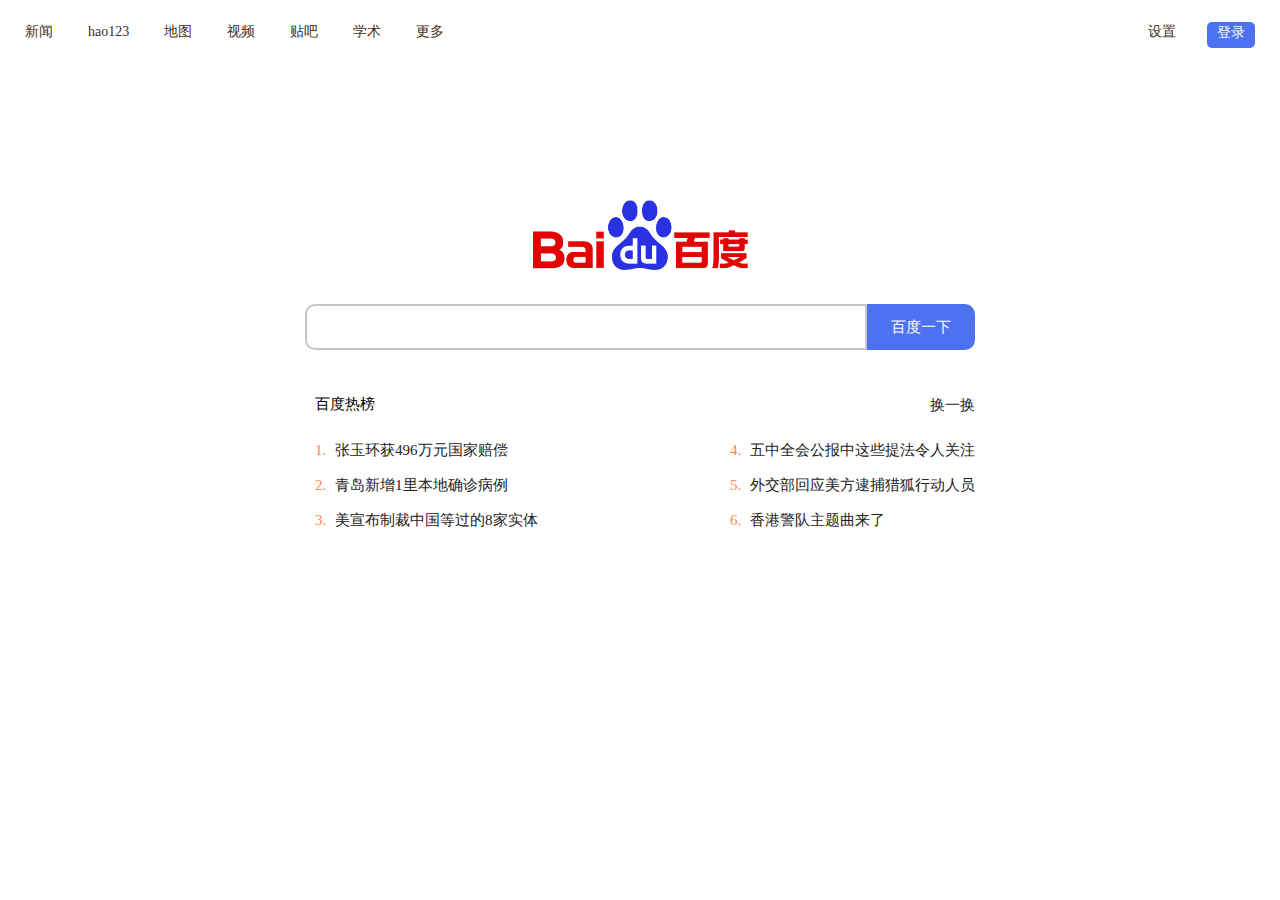
<file: BadiDu/index.html>
<!DOCTYPE html>
<html lang="en">

<head>
    <meta charset="UTF-8">
    <meta name="viewport" content="width=device-width, initial-scale=1.0">
    <title>Document</title>
    <link rel="stylesheet" href="./index.css">
</head>

<body>
    <header class="navbar">
        <div class="n_left">
            <ul>
                <li>
                    <a href="#">新闻</a>
                </li>
                <li>
                    <a href="#">hao123</a>
                </li>
                <li>
                    <a href="#">地图</a>
                </li>
                <li>
                    <a href="#">视频</a>
                </li>

                <li>
                    <a href="#">贴吧</a>
                </li>
                <li>
                    <a href="#">学术</a>
                </li>
                <li class="dinner">
                    <div class="more_btn"><a href="#" id="more_btn">更多</a></div>
                    <div class="more">
                        <div class="more_n1">
                            <a href="" class="img"><img src="./img/BaiDuYun.png" alt="">百度云</a>
                            <a href="" class="img"><img src="./img/BaiduWenHao.png" alt="">知道</a>
                            <a href="" class="img"><img src="./img/Baiduzhidao.png" alt="">百科</a>
                            <a href="" class="img"><img src="./img/Baidutuku.png" alt="">图库</a>
                        </div>
                        <div class="more_n1">
                            <a href="" class="img"><img src="./img/baby.png" alt="">宝宝</a>
                            <a href="" class="img"><img src="./img/BaiduWenku.png" alt="">文库</a>
                            <a href="" class="img"><img src="./img/BaiduJingyan.png" alt="">经验</a>
                            <a href="" class="img"><img src="./img/baiduMusic.png" alt="">音乐</a>
                        </div>
                        <a href="" class="good">体验更多的百度产品></a>
                    </div>

                </li>
            </ul>

        </div>
        <div class="n_right">
            <div class="n_r_left">
                <div class="set" id="set_menu"><a href="#" class="a2">设置</a>
                    <ul>
                        <li>
                            <a href="#">搜索设置</a>
                        </li>
                        <li>
                            <a href="#">高级搜索</a>
                        </li>
                        <li>
                            <a href="#">关闭预测</a>
                        </li>
                        <li>
                            <a href="#">隐私设置</a>
                        </li>
                        <li>
                            <a href="#">关闭热榜</a>
                        </li>
                    </ul>
                </div>
            </div>
            <span class="open">
                <a href="#" class="a1">登录</a>
            </span>
        </div>
    </header>
    <div class="home">
        <div class="logo">
            <img src="./img/logo.bng.png" alt="">
        </div>
        <div class="soso">
            <input type="text">
            <div class="btn">
                <button class="soso_btn" value="百度一下">百度一下</button>
            </div>
        </div>
    </div>
    <div class="news">
        <div class="h4">
            <h4>百度热榜</h4>
            <h5><a>换一换</a></h5>
        </div>
        <ul class="news_01">
            <li><a href=""><span class="number">1.</span> 张玉环获496万元国家赔偿</a></li>
            <li><a href=""><span class="number">2.</span> 青岛新增1里本地确诊病例</a></li>
            <li><a href=""><span class="number">3.</span> 美宣布制裁中国等过的8家实体</a></li>
        </ul>
        <ul class="news_02">
            <li><a href=""><span class="number">4.</span> 五中全会公报中这些提法令人关注</a></li>
            <li><a href=""><span class="number">5.</span> 外交部回应美方逮捕猎狐行动人员</a></li>
            <li><a href=""><span class="number">6.</span> 香港警队主题曲来了</a></li>
        </ul>
    </div>
</body>

</html>
</file>
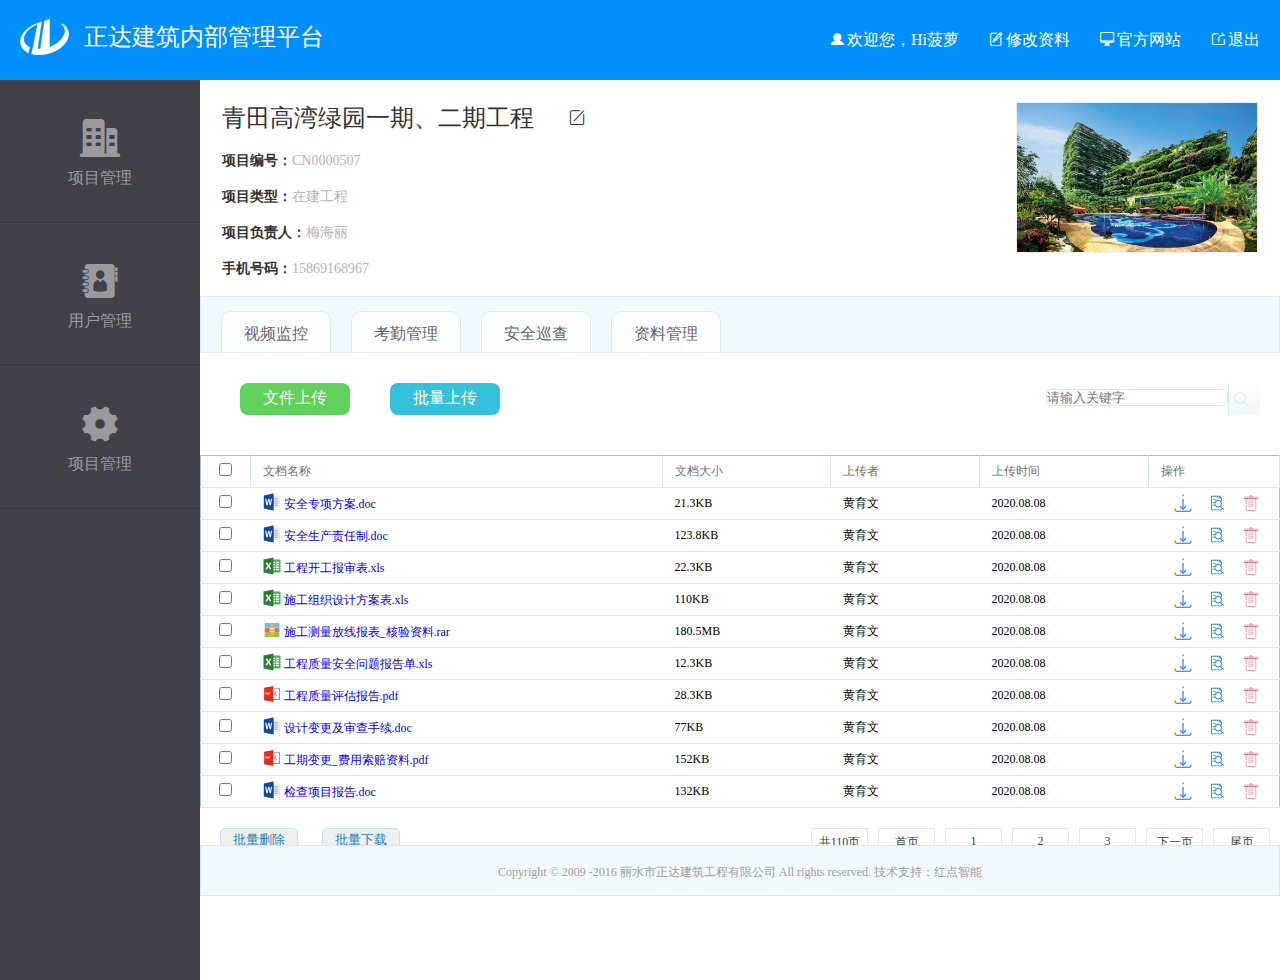
<file: 后台管理系统/index.html>
<!DOCTYPE html>
<html lang="en">

<head>
    <meta charset="UTF-8">
    <meta name="viewport" content="width=device-width, initial-scale=1.0">
    <title>Document</title>
    <link rel="stylesheet" href="./common.css">
    <link rel="stylesheet" href="./icon/iconfont.css">
    <script src="./icon/iconfont.js"></script>
    <style>

    </style>
</head>

<body>
    <header id="header">
        <div class="logo l">
            <h1 class="l"><img src="./img/logop.png" alt=""></h1>
            <h2 class="l">正达建筑内部管理平台</p>
        </div>
        <div class="menu r">
            <ul>
                <li>
                    <i class="iconfont icon-jibenicon_wode-mian"></i>欢迎您，Hi菠萝
                    <i class="iconfont icon-xiugai"></i><a href="#">修改资料</a>

                    <i class="iconfont icon-guanwangfangwen"></i><a href="#">官方网站</a>
                    <i class="iconfont icon-fenxiang"></i><a href="#">退出</a>
                </li>
            </ul>

        </div>
    </header>
    <aside class="aside_menu l">
        <ul>
            <li>
                <a href="" class="first">
                    <i class="iconfont icon-jianzhu"></i>
                    <p>项目管理</p>
                </a>
            </li>
            <li>
                <a href="">
                    <i class="iconfont icon-V"></i>
                    <p>用户管理</p>
                </a>
            </li>
            <li>
                <a href="">
                    <i class="iconfont icon-shezhi2"></i>
                    <p>项目管理</p>
                </a>
            </li>
        </ul>
    </aside>
    <main id="main">
        <section class="main_container">
            <section id="projectTitle">
                <div class="projectTitle_text l">
                    <h2>青田高湾绿园一期、二期工程<i class="iconfont icon-xiugai1"></i></h2>
                    <p><strong>项目编号：</strong>CN0000507 </p>
                    <p><strong>项目类型：</strong>在建工程</p>
                    <p><strong>项目负责人：</strong>梅海丽</p>
                    <p><strong>手机号码：</strong>15869168967</p>
                </div>
                <div class="projectTitle_img r">
                    <img src="./img/main_text_img.jpg" alt="">
                </div>
            </section>
        </section>
        <div class="projectList_btns ">
            <ul>
                <li class="l">
                    <a href="">视频监控</a>
                </li>
                <li class="l">
                    <a href="">考勤管理</a>
                </li>
                <li class="l">
                    <a href="">安全巡查</a>
                </li>
                <li class="l">
                    <a href="">资料管理</a>
                </li>
            </ul>
        </div>
        <div class="projectList_cons">
            <div class="show">
                <div class="show_btn_file l">
                    <table>
                        <input type="file">
                        <span>文件上传</span>
                    </table>
                </div>
                <div class="show_btn_file_s l">
                    <table>
                        <input type="file">
                        <span>批量上传</span>
                        <i></i>
                    </table>
                </div>
                <div class="soso r">
                    <input type="text" class="l" placeholder="请输入关键字">
                    <button><i class="iconfont icon-jibenicon_sousuo r"></i></button>
                </div>
            </div>
        </div>
        <table id="table_job">
            <thead>
                <tr class="first">
                    <th width="49"><input type="checkbox"></th>
                    <th>文档名称</th>
                    <th width="167">文档大小</th>
                    <th width="148">上传者</th>
                    <th width="168">上传时间</th>
                    <th width="130">操作
                </tr>
                </tr>
            </thead>
            <tbody>
                <tr>
                    <td><input type="checkbox"></td>
                    <td><svg class="icon" aria-hidden="true">
                            <use xlink:href="#icon-doc"></use>
                        </svg><a href="#">&nbsp安全专项方案.doc</a></td>
                    <td>21.3KB</td>
                    <td>黄育文</td>
                    <td>2020.08.08</td>
                    <td><svg class="icon icon_over" aria-hidden="true">
                            <use xlink:href="#icon-icon--download"></use>
                        </svg>
                        <svg class="icon icon_over" aria-hidden="true">
                            <use xlink:href="#icon-chakanxiangqing"></use>
                        </svg>
                        <svg class="icon icon_over" aria-hidden="true">
                            <use xlink:href="#icon-shanchu2"></use>
                        </svg>
                    </td>
                </tr>
                <tr>
                    <td><input type="checkbox"></td>
                    <td><svg class="icon" aria-hidden="true">
                            <use xlink:href="#icon-doc"></use>
                        </svg><a href="#">&nbsp安全生产责任制.doc</a></td>
                    <td>123.8KB</td>
                    <td>黄育文</td>
                    <td>2020.08.08</td>
                    <td><svg class="icon icon_over" aria-hidden="true">
                            <use xlink:href="#icon-icon--download"></use>
                        </svg>
                        <svg class="icon icon_over" aria-hidden="true">
                            <use xlink:href="#icon-chakanxiangqing"></use>
                        </svg>
                        <svg class="icon icon_over" aria-hidden="true">
                            <use xlink:href="#icon-shanchu2"></use>
                        </svg>
                    </td>
                </tr>
                <tr>
                    <td><input type="checkbox"></td>
                    <td><svg class="icon" aria-hidden="true">
                            <use xlink:href="#icon-xls"></use>
                        </svg><a href="#">&nbsp工程开工报审表.xls</a></td>
                    <td>22.3KB</td>
                    <td>黄育文</td>
                    <td>2020.08.08</td>
                    <td><svg class="icon icon_over" aria-hidden="true">
                            <use xlink:href="#icon-icon--download"></use>
                        </svg>
                        <svg class="icon icon_over" aria-hidden="true">
                            <use xlink:href="#icon-chakanxiangqing"></use>
                        </svg>
                        <svg class="icon icon_over" aria-hidden="true">
                            <use xlink:href="#icon-shanchu2"></use>
                        </svg>
                    </td>
                </tr>
                <tr>
                    <td><input type="checkbox"></td>
                    <td><svg class="icon" aria-hidden="true">
                            <use xlink:href="#icon-xls"></use>
                        </svg><a href="#">&nbsp施工组织设计方案表.xls</a></td>
                    <td>110KB</td>
                    <td>黄育文</td>
                    <td>2020.08.08</td>
                    <td><a href="#"><svg class="icon icon_over" aria-hidden="true">
                                <use xlink:href="#icon-icon--download"></use>
                            </svg></a>
                        <a href="#"><svg class="icon icon_over" aria-hidden="true">
                                <use xlink:href="#icon-chakanxiangqing"></use>
                            </svg></a>
                        <a href="#"><svg class="icon icon_over" aria-hidden="true">
                                <use xlink:href="#icon-shanchu2"></use>
                            </svg></a>
                    </td>
                </tr>
                <tr>
                    <td><input type="checkbox"></td>
                    <td><svg class="icon" aria-hidden="true">
                            <use xlink:href="#icon-yasuobao"></use>
                        </svg><a href="#">&nbsp施工测量放线报表_核验资料.rar</a></td>
                    <td>180.5MB</td>
                    <td>黄育文</td>
                    <td>2020.08.08</td>
                    <td><svg class="icon icon_over" aria-hidden="true">
                            <use xlink:href="#icon-icon--download"></use>
                        </svg>
                        <svg class="icon icon_over" aria-hidden="true">
                            <use xlink:href="#icon-chakanxiangqing"></use>
                        </svg>
                        <svg class="icon icon_over" aria-hidden="true">
                            <use xlink:href="#icon-shanchu2"></use>
                        </svg>
                    </td>
                </tr>
                <tr>
                    <td><input type="checkbox"></td>
                    <td><svg class="icon" aria-hidden="true">
                            <use xlink:href="#icon-xls"></use>
                        </svg><a href="#">&nbsp工程质量安全问题报告单.xls</a></td>
                    <td>12.3KB</td>
                    <td>黄育文</td>
                    <td>2020.08.08</td>
                    <td><svg class="icon icon_over" aria-hidden="true">
                            <use xlink:href="#icon-icon--download"></use>
                        </svg>
                        <svg class="icon icon_over" aria-hidden="true">
                            <use xlink:href="#icon-chakanxiangqing"></use>
                        </svg>
                        <svg class="icon icon_over" aria-hidden="true">
                            <use xlink:href="#icon-shanchu2"></use>
                        </svg>
                    </td>
                </tr>
                <tr>
                    <td><input type="checkbox"></td>
                    <td><svg class="icon" aria-hidden="true">
                            <use xlink:href="#icon-pdf"></use>
                        </svg><a href="#">&nbsp工程质量评估报告.pdf</a></td>
                    <td>28.3KB</td>
                    <td>黄育文</td>
                    <td>2020.08.08</td>
                    <td><svg class="icon icon_over" aria-hidden="true">
                            <use xlink:href="#icon-icon--download"></use>
                        </svg>
                        <svg class="icon icon_over" aria-hidden="true">
                            <use xlink:href="#icon-chakanxiangqing"></use>
                        </svg>
                        <svg class="icon icon_over" aria-hidden="true">
                            <use xlink:href="#icon-shanchu2"></use>
                        </svg>
                    </td>
                </tr>
                <tr>
                    <td><input type="checkbox"></td>
                    <td><svg class="icon" aria-hidden="true">
                            <use xlink:href="#icon-doc"></use>
                        </svg><a href="#">&nbsp设计变更及审查手续.doc</a></td>
                    <td>77KB</td>
                    <td>黄育文</td>
                    <td>2020.08.08</td>
                    <td><svg class="icon icon_over" aria-hidden="true">
                            <use xlink:href="#icon-icon--download"></use>
                        </svg>
                        <svg class="icon icon_over" aria-hidden="true">
                            <use xlink:href="#icon-chakanxiangqing"></use>
                        </svg>
                        <svg class="icon icon_over" aria-hidden="true">
                            <use xlink:href="#icon-shanchu2"></use>
                        </svg>
                    </td>
                </tr>
                <tr>
                    <td><input type="checkbox"></td>
                    <td><svg class="icon" aria-hidden="true">
                            <use xlink:href="#icon-pdf"></use>
                        </svg><a href="#">&nbsp工期变更_费用索赔资料.pdf</a></td>
                    <td>152KB</td>
                    <td>黄育文</td>
                    <td>2020.08.08</td>
                    <td><svg class="icon icon_over" aria-hidden="true">
                            <use xlink:href="#icon-icon--download"></use>
                        </svg>
                        <svg class="icon icon_over" aria-hidden="true">
                            <use xlink:href="#icon-chakanxiangqing"></use>
                        </svg>
                        <svg class="icon icon_over" aria-hidden="true">
                            <use xlink:href="#icon-shanchu2"></use>
                        </svg>
                    </td>
                </tr>
                <tr>
                    <td><input type="checkbox"></td>
                    <td><svg class="icon" aria-hidden="true">
                            <use xlink:href="#icon-doc"></use>
                        </svg><a href="#">&nbsp检查项目报告.doc</a></td>
                    <td>132KB</td>
                    <td>黄育文</td>
                    <td>2020.08.08</td>
                    <td><svg class="icon icon_over" aria-hidden="true">
                            <use xlink:href="#icon-icon--download"></use>
                        </svg>
                        <svg class="icon icon_over" aria-hidden="true">
                            <use xlink:href="#icon-chakanxiangqing"></use>
                        </svg>
                        <svg class="icon icon_over" aria-hidden="true">
                            <use xlink:href="#icon-shanchu2"></use>
                        </svg>
                    </td>
                </tr>
            </tbody>
        </table>
        <div class="table_footer">
            <button class="del">批量删除</button>
            <button class="del">批量下载</button>
            <div class="page r">
                <a class="l">共110页</a>
                <a href="" class="l">首页</a>
                <a href="" class="l">1</a>
                <a href="" class="l">2</a>
                <a href="" class="l">3</a>
                <a href="" class="l">下一页</a>
                <a href="" class="l">尾页</a>
            </div>
        </div>
    </main>
    <footer>
        <p>Copyright © 2009 -2016 丽水市正达建筑工程有限公司 All rights reserved. 技术支持：红点智能</p>
    </footer>
</body>

</html>
</file>
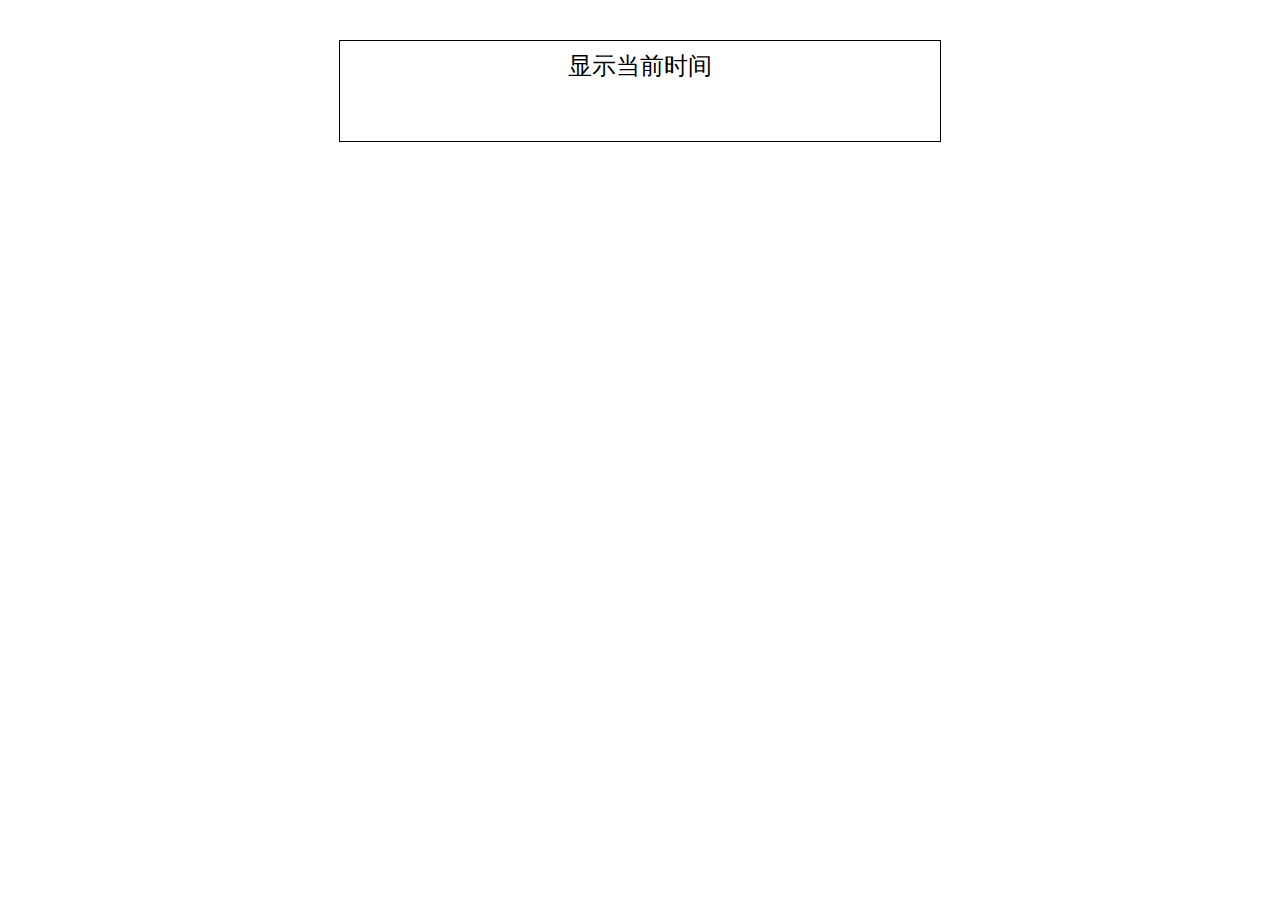
<file: 练习/test_1.html>
<!DOCTYPE html>
<html lang="en">
<head>
    <meta charset="UTF-8">
    <meta name="viewport" content="width=device-width, initial-scale=1.0">
    <title>Document</title>
    <style>
        #time{width: 600px; height: 100px;text-align: center; margin:40px auto;border: 1px #000 solid;  line-height: 50px; font-size: 24px;font-weight: 500;}
    </style>
    <script>
        setInterval{function({
            var oDiv = document.getElementById("time");
            oDiv.innerHTML = showTime(;)
        })}
    </script>
</head>
<body>
    <div id="time">显示当前时间</div>
</body>
</html>
</file>
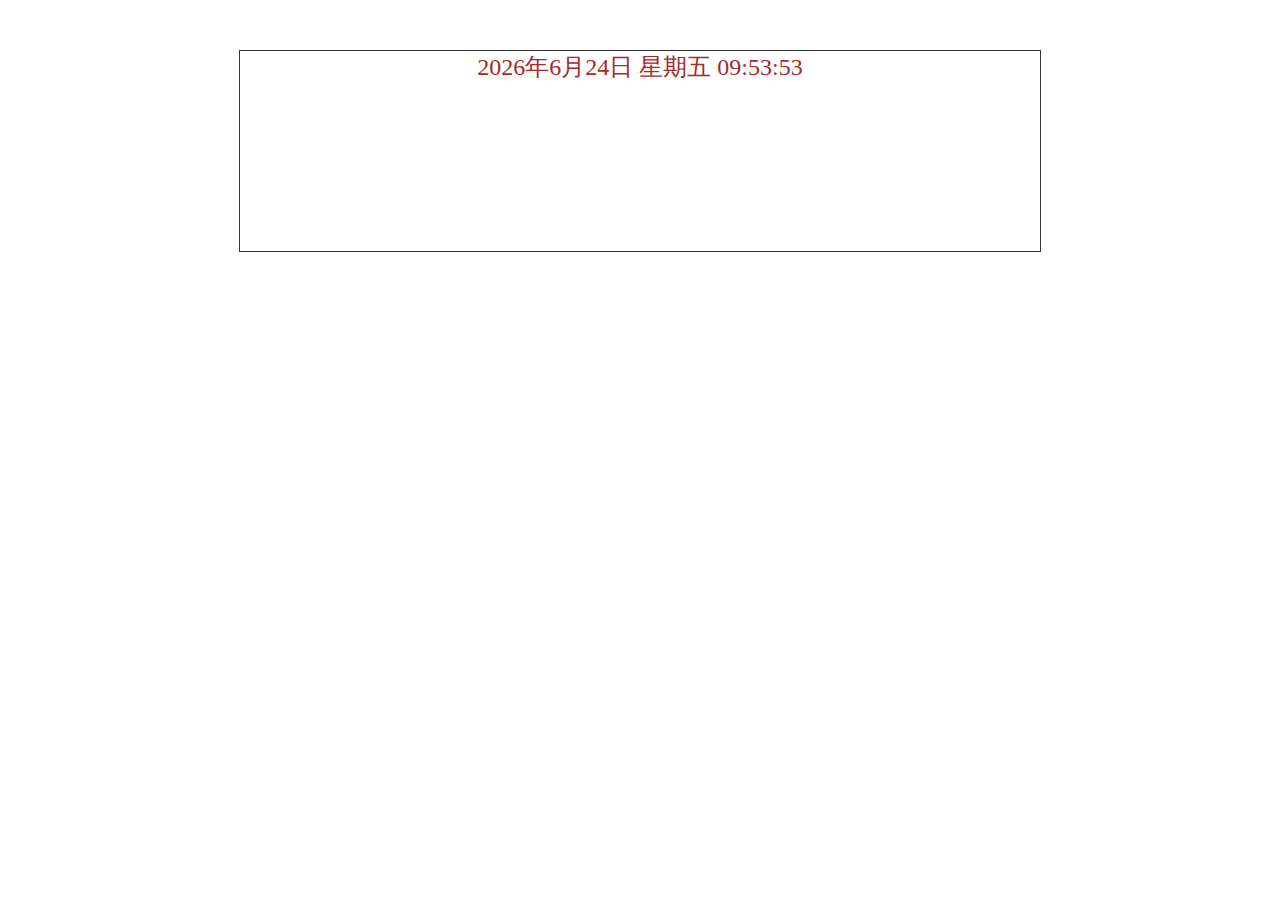
<file: 练习/定时器.html>
<!DOCTYPE html>
<html lang="en">
<head>
    <meta charset="UTF-8">
    <meta name="viewport" content="width=device-width, initial-scale=1.0">
    <title>Document</title>
    <script>
        function showTime()
        {
            var d = new Date();
            var year = d.getFullYear();
            var month = d.getMonth();
            var date = d.getDate();

            var week = d.getDay();

            week = WeekChinese(week);

            var hour = d.getHours();
            var min = d.getMinutes();
            var sec = d.getSeconds();

            hour = doublenums(hour);
            min = doublenums(min);
            sec = doublenums(sec);

            var str = year + "年" + month + "月" + date + "日 星期" + week + " " + hour + ":" + min + ":" + sec;
            return str;
        }

        function WeekChinese(num)
        {
            var Wc= ["日","一","二","三","四","五","六"];
            return Wc[num];
        }

        function doublenums(num)
        {
            if(num<=9)
            {
                return "0" + num; 
            }else{
                return num;
            }
        }

        setInterval(function(){
            var time = document.getElementById("time");
            time.innerHTML =showTime();
        })
    </script>
    <style>
        #time{width: 800px; height: 200px; margin: 50px auto; text-align: center; color: brown; border: 1px #333 solid;font-size: 24px;}
    </style>
</head>
<body>
    <div id="time">显示当前页面时间</div>
</body>
</html>
</file>
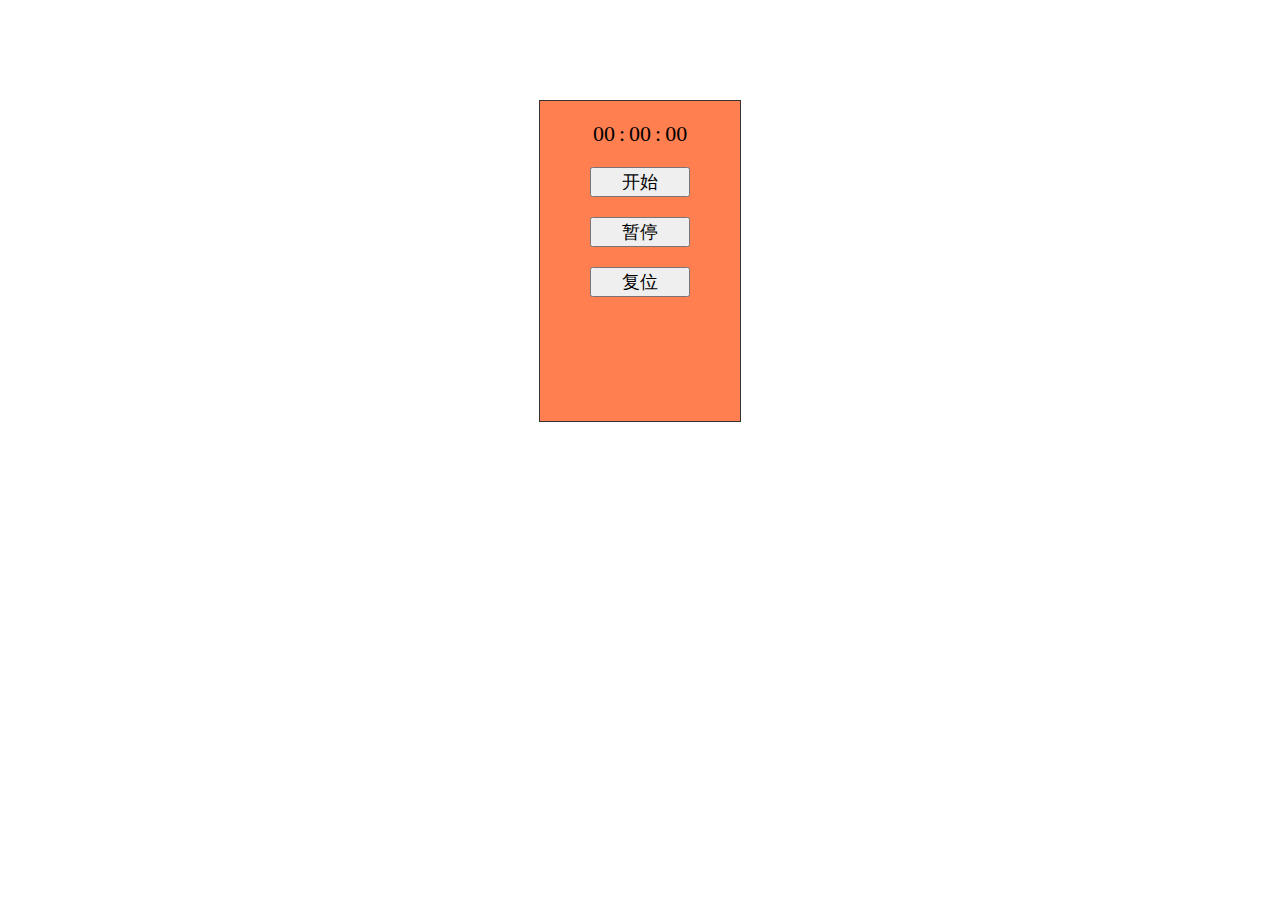
<file: 练习/秒表.html>
<!DOCTYPE html>
<html lang="en">
<head>
    <meta charset="UTF-8">
    <meta name="viewport" content="width=device-width, initial-scale=1.0">
    <title>Document</title>
    <script>
        function doublenums(num)
        {
            if(num< 10)
            {
                return "0" + num; 
            }else{
                return num;
            }
        }

        //  window.onload = function(){
        //     写在这里的代码，是整个页面加载完成以后运行的（固定模式）
        // }
        //获取按钮
        // var oStart = document.getElementById("start");
        // var oPause = document.getElementById("pause");
        // var oReset = document.getElementById("reset");
        // window.onload = function(){
        // var oStart = document.getElementById("start");
        // var oPause = document.getElementById("pause");
        // var oReset = document.getElementById("reset");
        // }
        //简化版获取ID
        function $(id){
            return document.getElementById(id);
        }
        var i=0;//总秒数
        var timer = null;//记录定时器的返回值;
        window.onload = function(){
            //获取按钮
            $("start").onclick = function(){
                timer = setInterval(function(){
                    i++;
                    $("sec").innerHTML = doublenums(i % 60);
                    $("min").innerHTML = doublenums(parseInt(i / 60)%60);
                    $("hour").innerHTML = doublenums(parseInt(i / 3600));
                },1000);
            }
            //暂停
            $("pause").onclick = function(){
                clearInterval(timer);
            }
            //复位
            $("reset").onclick = function(){
                clearInterval(timer);
                i = 0;
                $("sec").innerHTML = "00";
                $("min").innerHTML = "00";
                $("hour").innerHTML = "00";
            }
        }
    </script>
    <style>
        #div1{width: 200px; height: 300px; background-color: coral; margin: 100px auto; border: 1px #333 solid; text-align: center;padding-top: 20px;}
        #div1 span{font-size: 22px; }
        #div1 button{width: 100px; height:30px; margin-top: 20px; font-size: 18px;}
    </style>
</head>
<body>
    <div id="div1">
        <span id="hour">00</span>
        <span>:</span>
        <span id="min">00</span>
        <span>:</span>
        <span id="sec">00</span>
        <br>
        <button id="start">开始</button>
        <button id="pause">暂停</button>
        <button id="reset">复位</button>
    </div>
</body>
</html>
</file>
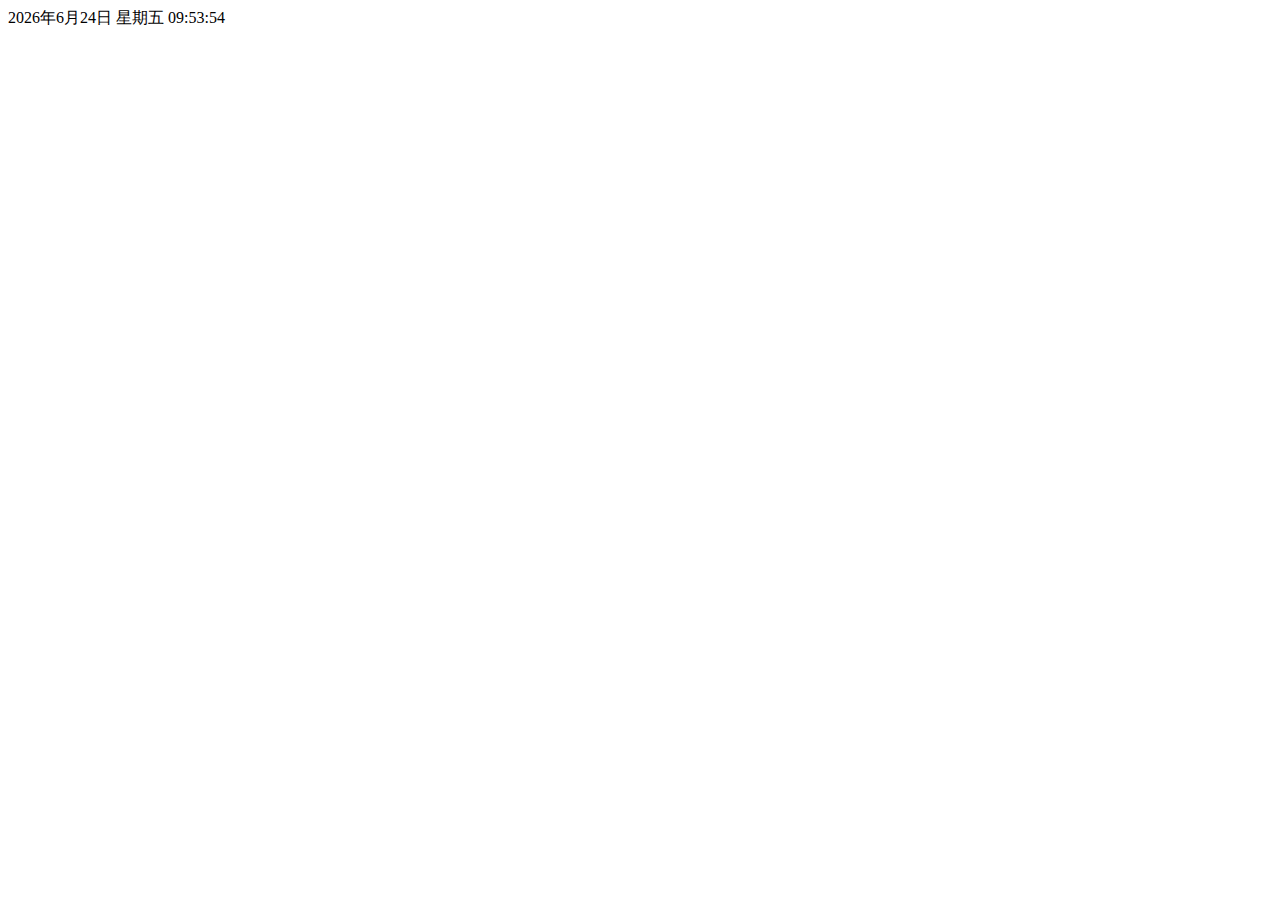
<file: 练习/自定义当前时间.html>
<!DOCTYPE html>
<html lang="en">
<head>
    <meta charset="UTF-8">
    <meta name="viewport" content="width=device-width, initial-scale=1.0">
    <title>Document</title>
    <script>
        function showTime()
        {
            var d = new Date();
            var year = d.getFullYear();
            var month = d.getMonth();
            var date = d.getDate();

            var week = d.getDay();

            week = WeekChinese(week);

            var hour = d.getHours();
            var min = d.getMinutes();
            var sec = d.getSeconds();

            hour = doublenums(hour);
            min = doublenums(min);
            sec = doublenums(sec);

            var str = year + "年" + month + "月" + date + "日 星期" + week + " " + hour + ":" + min + ":" + sec;
            return str;
        }

        function WeekChinese(num)
        {
            var Wc= ["日","一","二","三","四","五","六"];
            return Wc[num];
        }

        function doublenums(num)
        {
            if(num<=9)
            {
                return "0" + num; 
            }else{
                return num;
            }
        }
        document.write(showTime());
    </script>
</head>
<body>
    
</body>
</html>
</file>
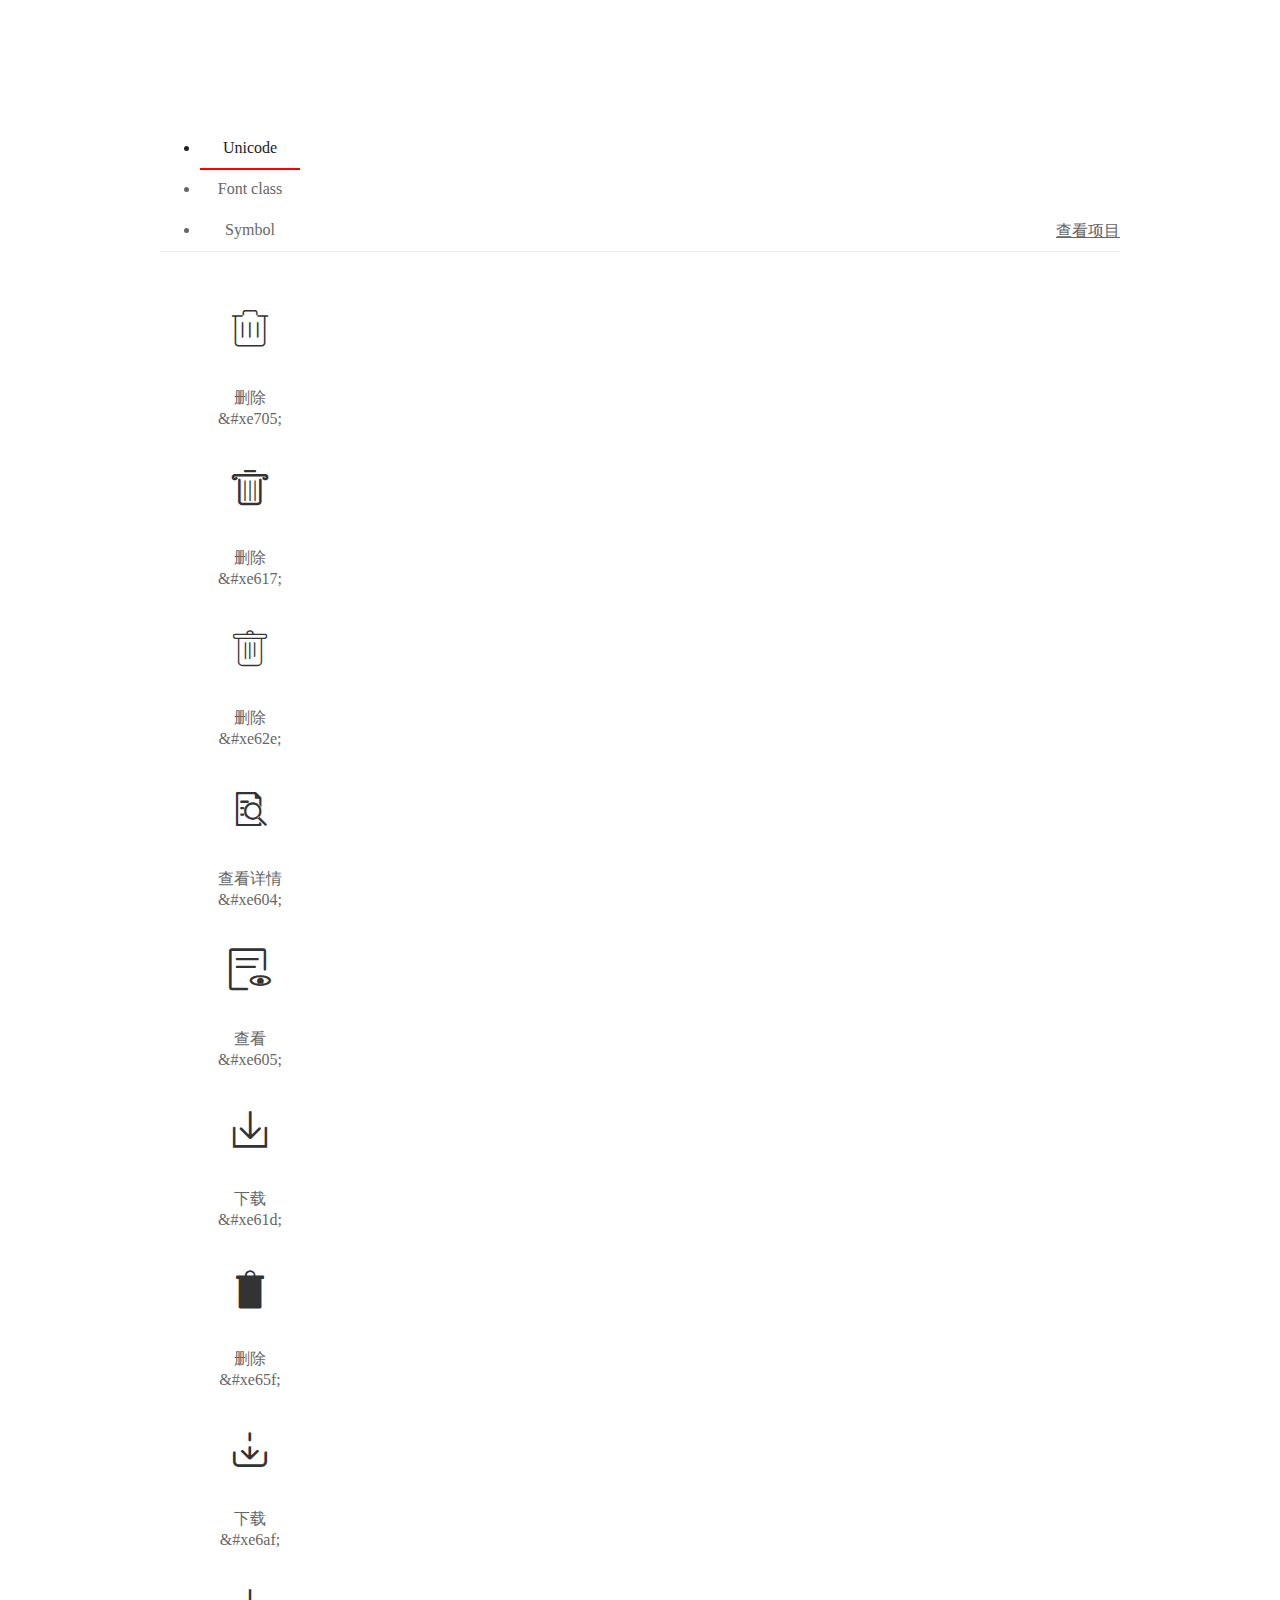
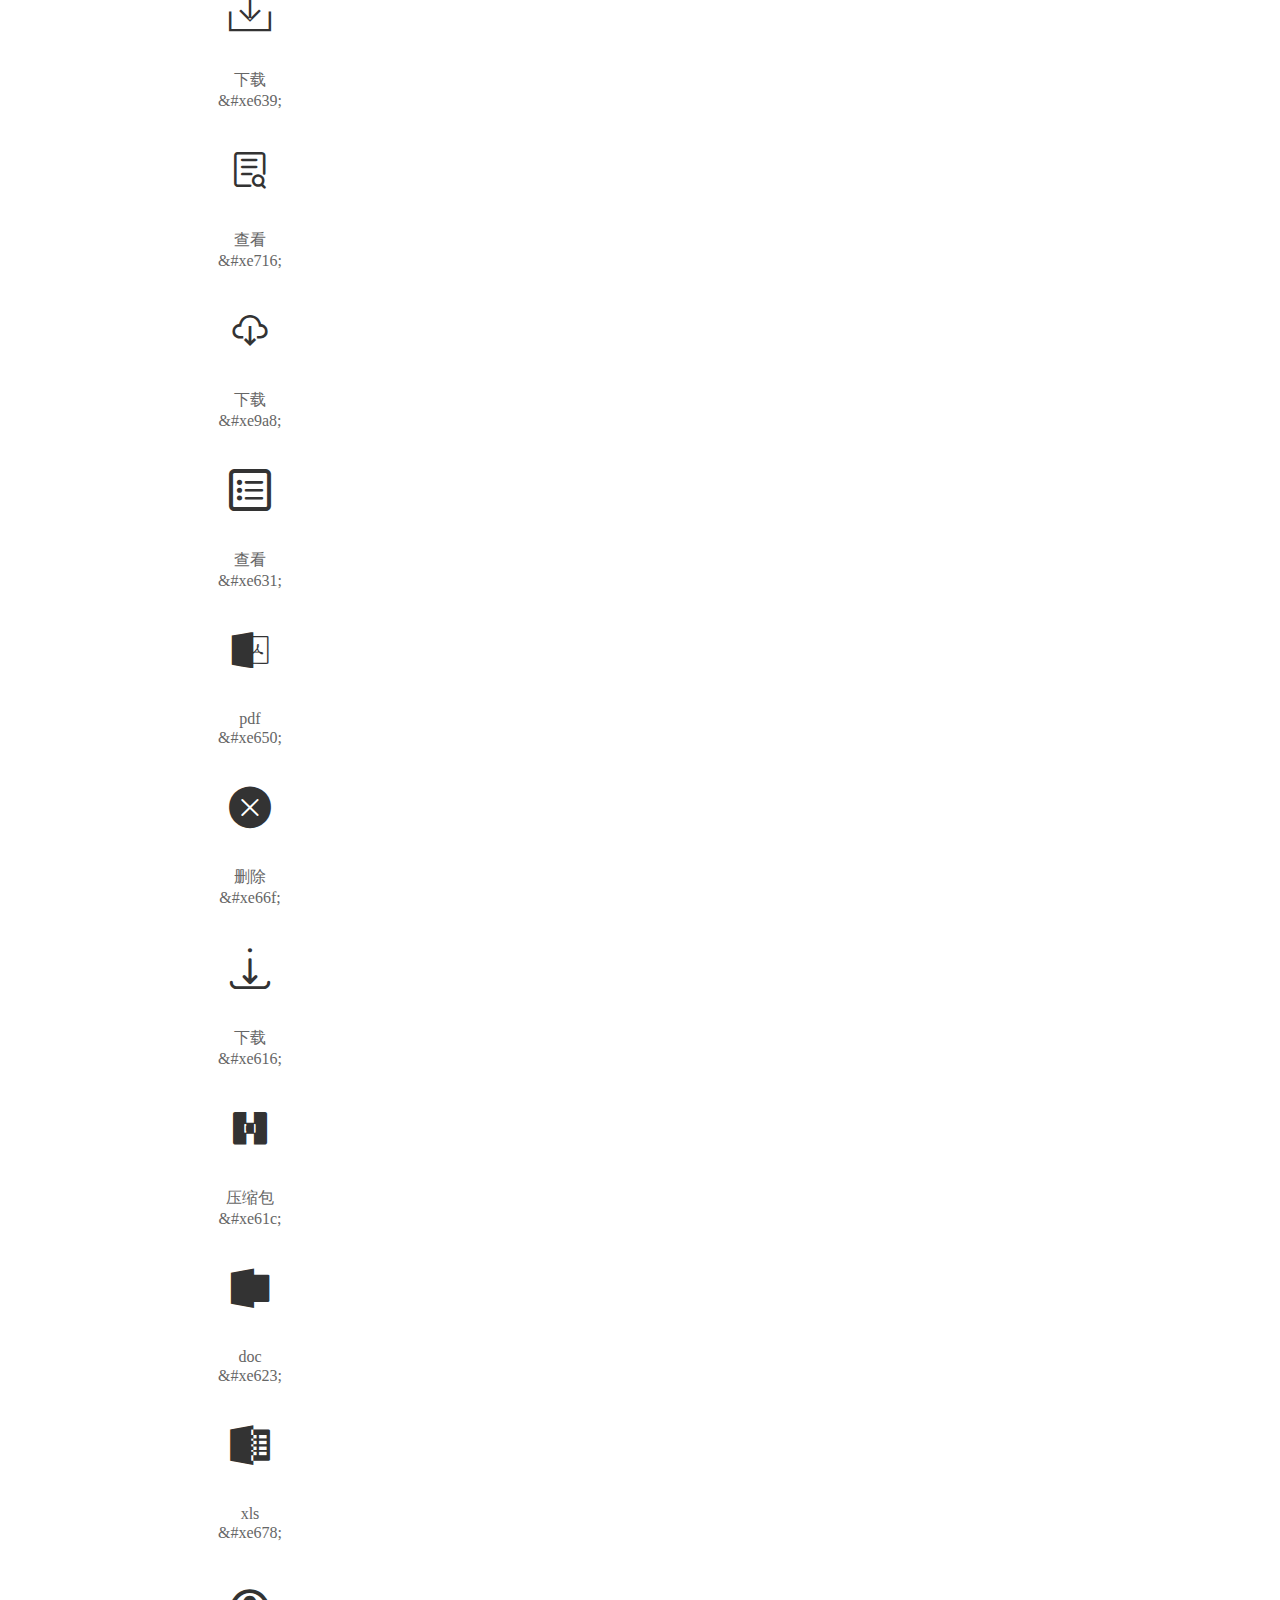
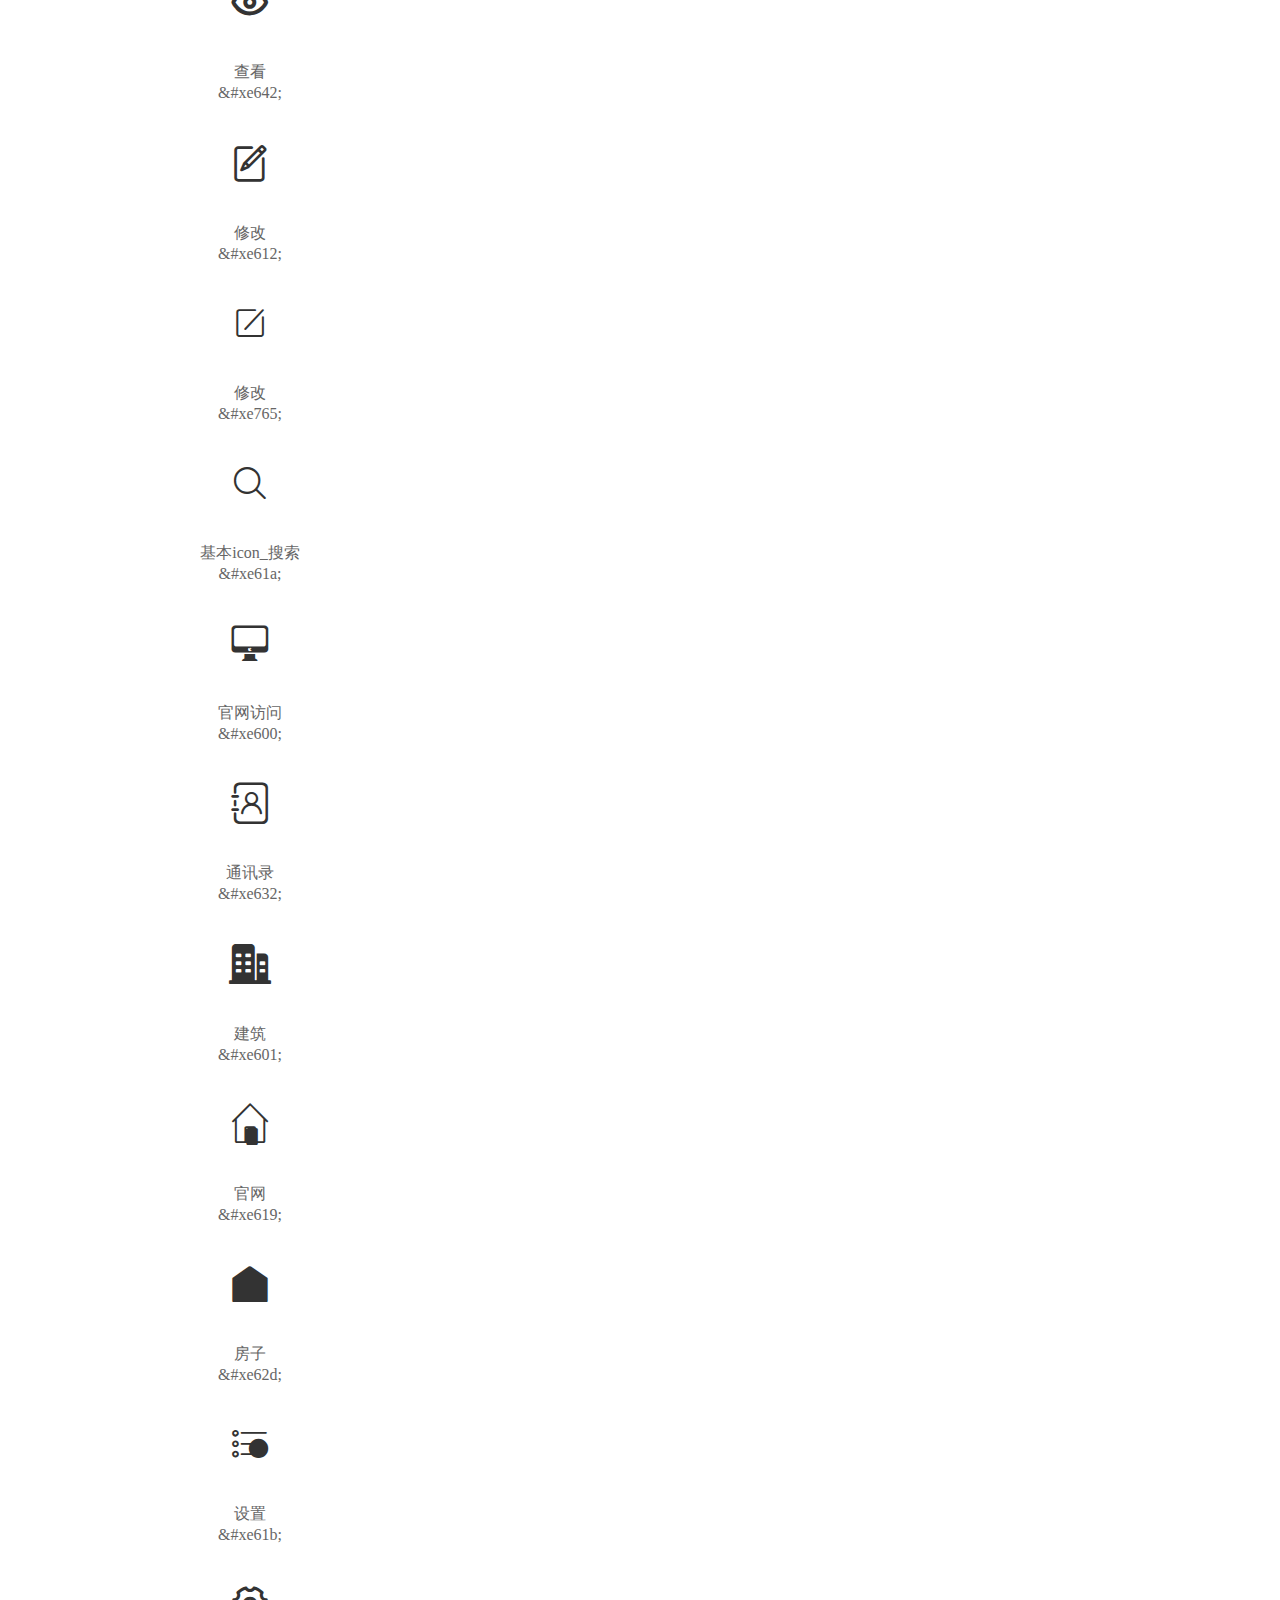
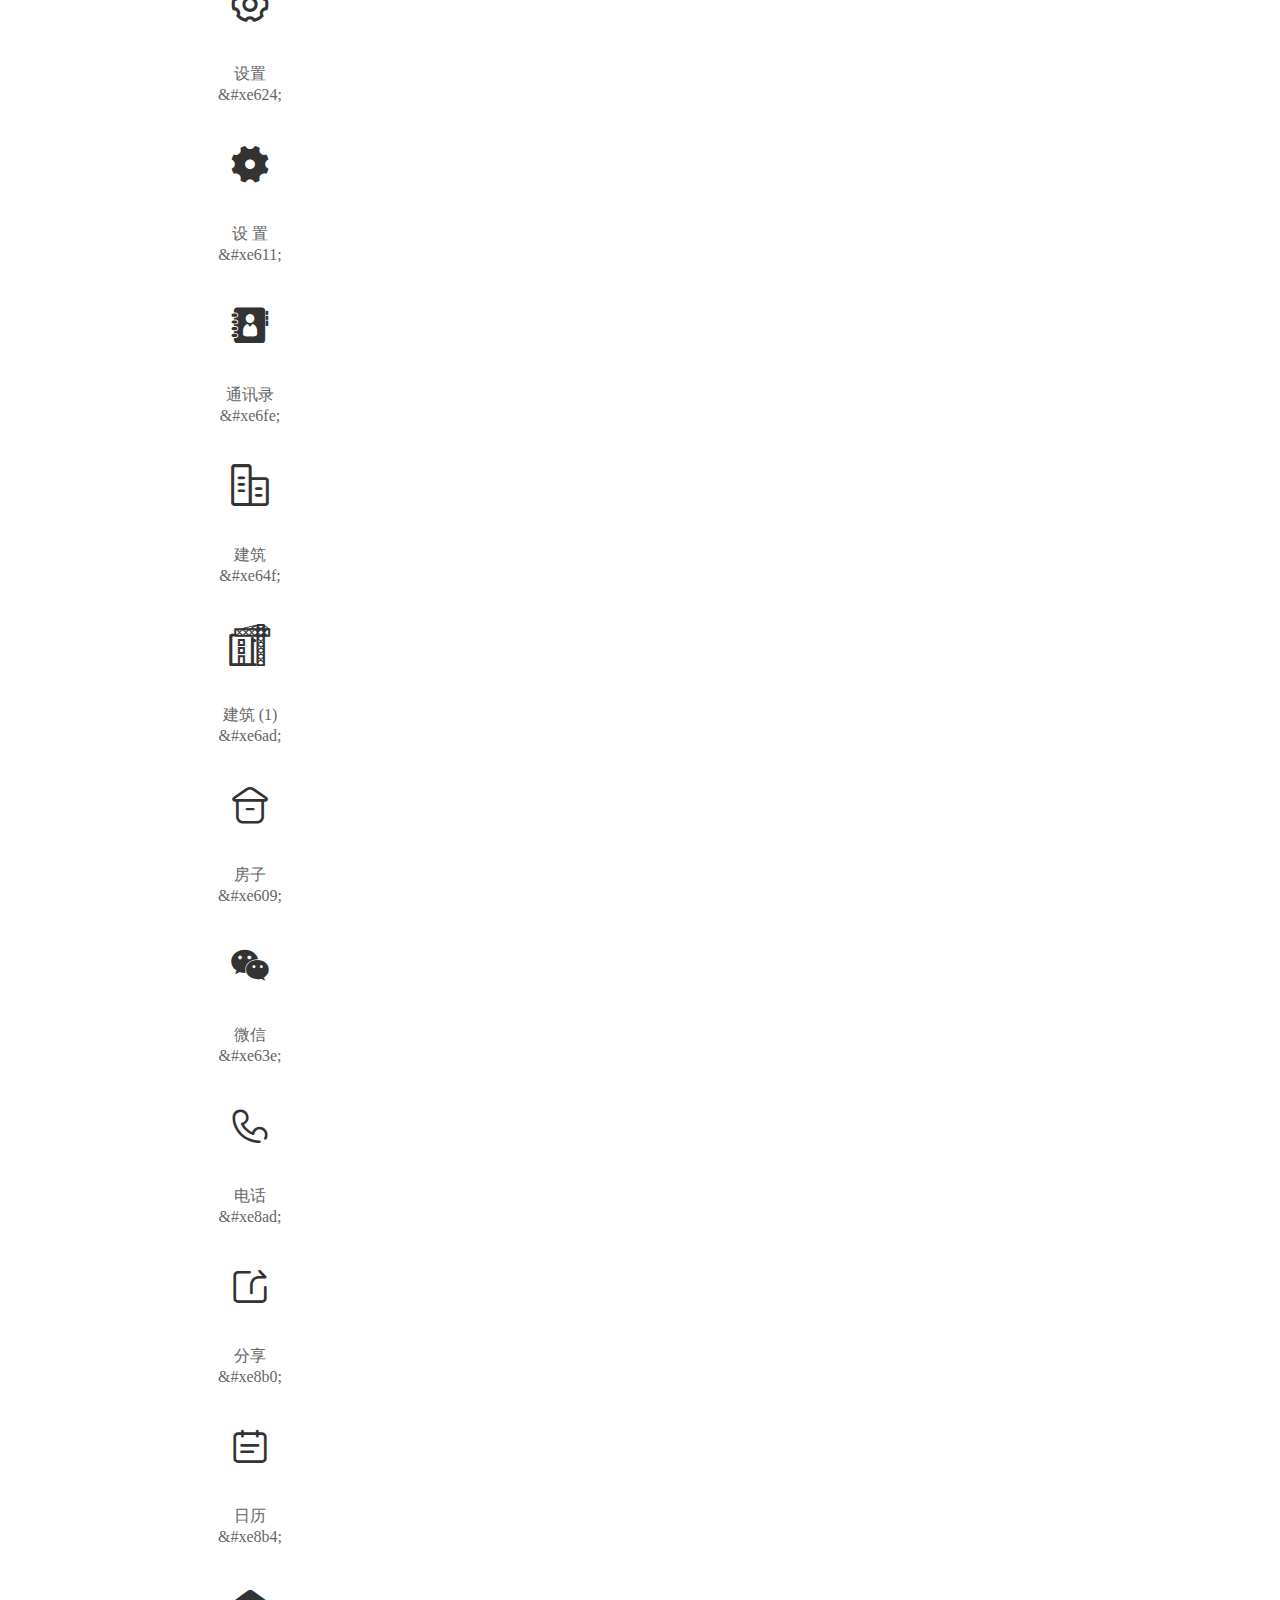
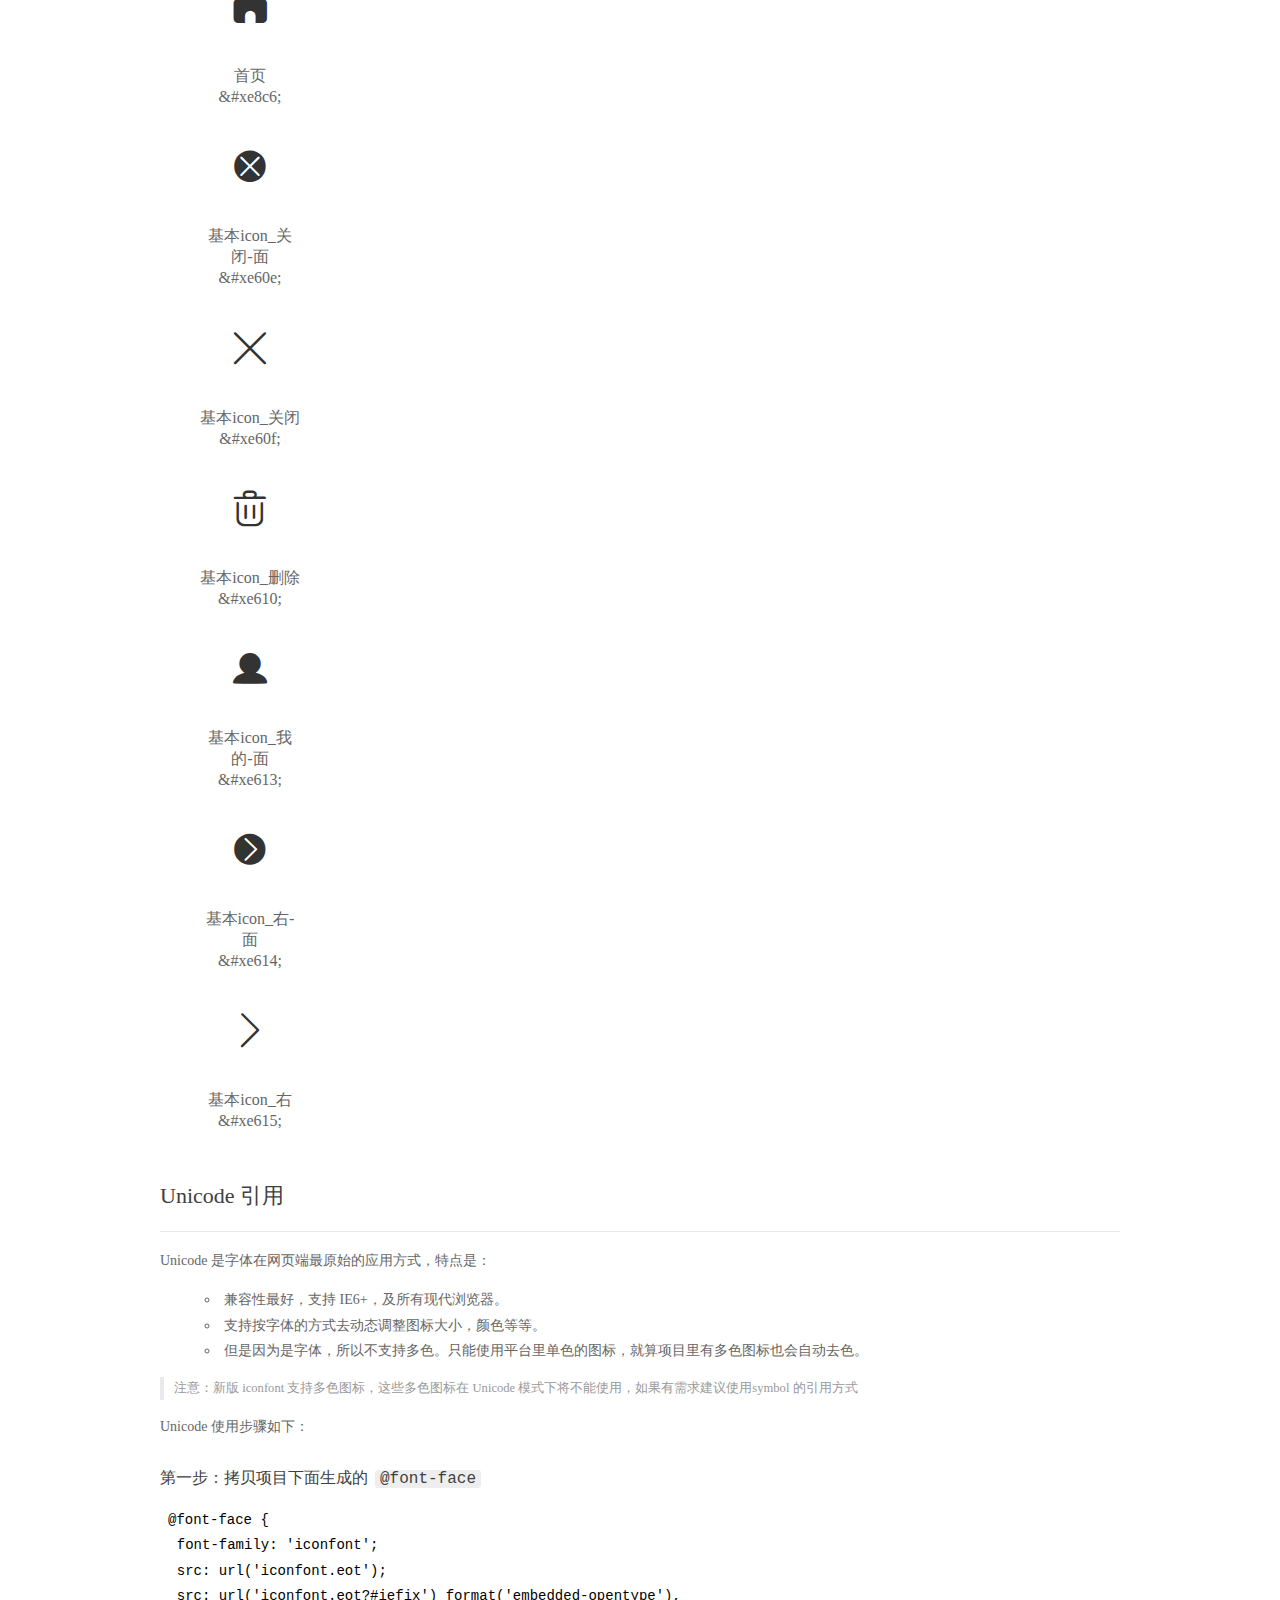
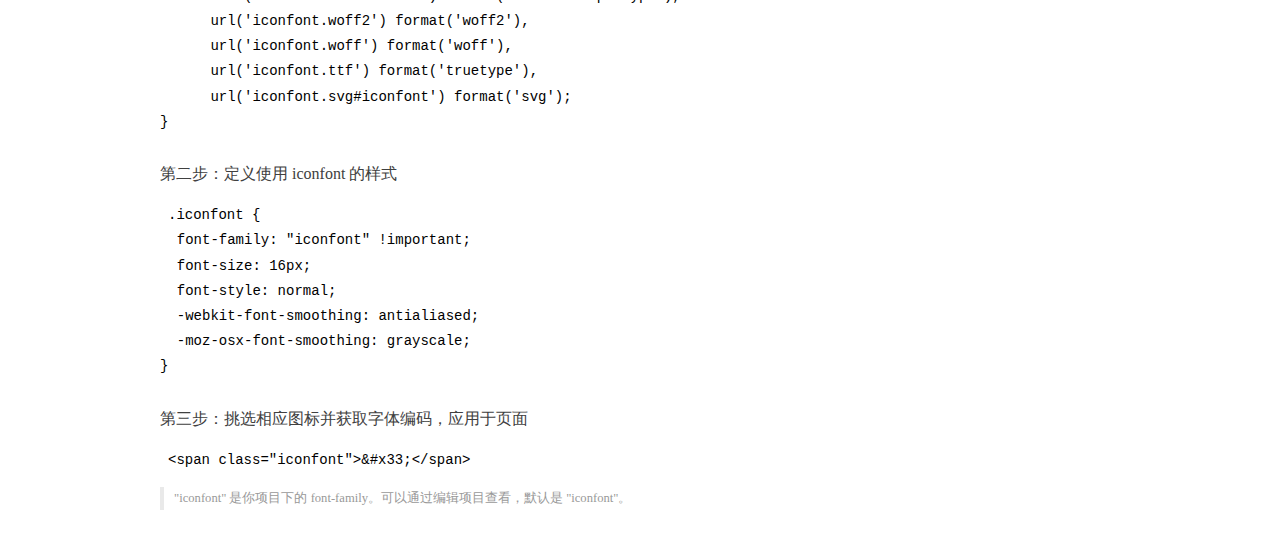
<file: 后台管理系统/icon/demo_index.html>
<!DOCTYPE html>
<html>
<head>
  <meta charset="utf-8"/>
  <title>IconFont Demo</title>
  <link rel="shortcut icon" href="https://img.alicdn.com/tps/i4/TB1_oz6GVXXXXaFXpXXJDFnIXXX-64-64.ico" type="image/x-icon"/>
  <link rel="stylesheet" href="https://g.alicdn.com/thx/cube/1.3.2/cube.min.css">
  <link rel="stylesheet" href="demo.css">
  <link rel="stylesheet" href="iconfont.css">
  <script src="iconfont.js"></script>
  <!-- jQuery -->
  <script src="https://a1.alicdn.com/oss/uploads/2018/12/26/7bfddb60-08e8-11e9-9b04-53e73bb6408b.js"></script>
  <!-- 代码高亮 -->
  <script src="https://a1.alicdn.com/oss/uploads/2018/12/26/a3f714d0-08e6-11e9-8a15-ebf944d7534c.js"></script>
</head>
<body>
  <div class="main">
    <h1 class="logo"><a href="https://www.iconfont.cn/" title="iconfont 首页" target="_blank">&#xe86b;</a></h1>
    <div class="nav-tabs">
      <ul id="tabs" class="dib-box">
        <li class="dib active"><span>Unicode</span></li>
        <li class="dib"><span>Font class</span></li>
        <li class="dib"><span>Symbol</span></li>
      </ul>
      
      <a href="https://www.iconfont.cn/manage/index?manage_type=myprojects&projectId=2170315" target="_blank" class="nav-more">查看项目</a>
      
    </div>
    <div class="tab-container">
      <div class="content unicode" style="display: block;">
          <ul class="icon_lists dib-box">
          
            <li class="dib">
              <span class="icon iconfont">&#xe705;</span>
                <div class="name">删除</div>
                <div class="code-name">&amp;#xe705;</div>
              </li>
          
            <li class="dib">
              <span class="icon iconfont">&#xe617;</span>
                <div class="name">删除</div>
                <div class="code-name">&amp;#xe617;</div>
              </li>
          
            <li class="dib">
              <span class="icon iconfont">&#xe62e;</span>
                <div class="name">删除</div>
                <div class="code-name">&amp;#xe62e;</div>
              </li>
          
            <li class="dib">
              <span class="icon iconfont">&#xe604;</span>
                <div class="name">查看详情</div>
                <div class="code-name">&amp;#xe604;</div>
              </li>
          
            <li class="dib">
              <span class="icon iconfont">&#xe605;</span>
                <div class="name">查看</div>
                <div class="code-name">&amp;#xe605;</div>
              </li>
          
            <li class="dib">
              <span class="icon iconfont">&#xe61d;</span>
                <div class="name">下载</div>
                <div class="code-name">&amp;#xe61d;</div>
              </li>
          
            <li class="dib">
              <span class="icon iconfont">&#xe65f;</span>
                <div class="name">删除</div>
                <div class="code-name">&amp;#xe65f;</div>
              </li>
          
            <li class="dib">
              <span class="icon iconfont">&#xe6af;</span>
                <div class="name">下载</div>
                <div class="code-name">&amp;#xe6af;</div>
              </li>
          
            <li class="dib">
              <span class="icon iconfont">&#xe639;</span>
                <div class="name">下载</div>
                <div class="code-name">&amp;#xe639;</div>
              </li>
          
            <li class="dib">
              <span class="icon iconfont">&#xe716;</span>
                <div class="name">查看</div>
                <div class="code-name">&amp;#xe716;</div>
              </li>
          
            <li class="dib">
              <span class="icon iconfont">&#xe9a8;</span>
                <div class="name">下载</div>
                <div class="code-name">&amp;#xe9a8;</div>
              </li>
          
            <li class="dib">
              <span class="icon iconfont">&#xe631;</span>
                <div class="name">查看</div>
                <div class="code-name">&amp;#xe631;</div>
              </li>
          
            <li class="dib">
              <span class="icon iconfont">&#xe650;</span>
                <div class="name">pdf</div>
                <div class="code-name">&amp;#xe650;</div>
              </li>
          
            <li class="dib">
              <span class="icon iconfont">&#xe66f;</span>
                <div class="name">删除</div>
                <div class="code-name">&amp;#xe66f;</div>
              </li>
          
            <li class="dib">
              <span class="icon iconfont">&#xe616;</span>
                <div class="name">下载</div>
                <div class="code-name">&amp;#xe616;</div>
              </li>
          
            <li class="dib">
              <span class="icon iconfont">&#xe61c;</span>
                <div class="name">压缩包</div>
                <div class="code-name">&amp;#xe61c;</div>
              </li>
          
            <li class="dib">
              <span class="icon iconfont">&#xe623;</span>
                <div class="name">doc</div>
                <div class="code-name">&amp;#xe623;</div>
              </li>
          
            <li class="dib">
              <span class="icon iconfont">&#xe678;</span>
                <div class="name">xls</div>
                <div class="code-name">&amp;#xe678;</div>
              </li>
          
            <li class="dib">
              <span class="icon iconfont">&#xe642;</span>
                <div class="name">查看</div>
                <div class="code-name">&amp;#xe642;</div>
              </li>
          
            <li class="dib">
              <span class="icon iconfont">&#xe612;</span>
                <div class="name">修改</div>
                <div class="code-name">&amp;#xe612;</div>
              </li>
          
            <li class="dib">
              <span class="icon iconfont">&#xe765;</span>
                <div class="name">修改</div>
                <div class="code-name">&amp;#xe765;</div>
              </li>
          
            <li class="dib">
              <span class="icon iconfont">&#xe61a;</span>
                <div class="name">基本icon_搜索</div>
                <div class="code-name">&amp;#xe61a;</div>
              </li>
          
            <li class="dib">
              <span class="icon iconfont">&#xe600;</span>
                <div class="name">官网访问</div>
                <div class="code-name">&amp;#xe600;</div>
              </li>
          
            <li class="dib">
              <span class="icon iconfont">&#xe632;</span>
                <div class="name">通讯录</div>
                <div class="code-name">&amp;#xe632;</div>
              </li>
          
            <li class="dib">
              <span class="icon iconfont">&#xe601;</span>
                <div class="name">建筑</div>
                <div class="code-name">&amp;#xe601;</div>
              </li>
          
            <li class="dib">
              <span class="icon iconfont">&#xe619;</span>
                <div class="name">官网</div>
                <div class="code-name">&amp;#xe619;</div>
              </li>
          
            <li class="dib">
              <span class="icon iconfont">&#xe62d;</span>
                <div class="name">房子</div>
                <div class="code-name">&amp;#xe62d;</div>
              </li>
          
            <li class="dib">
              <span class="icon iconfont">&#xe61b;</span>
                <div class="name">设置</div>
                <div class="code-name">&amp;#xe61b;</div>
              </li>
          
            <li class="dib">
              <span class="icon iconfont">&#xe624;</span>
                <div class="name">设置</div>
                <div class="code-name">&amp;#xe624;</div>
              </li>
          
            <li class="dib">
              <span class="icon iconfont">&#xe611;</span>
                <div class="name">设 置</div>
                <div class="code-name">&amp;#xe611;</div>
              </li>
          
            <li class="dib">
              <span class="icon iconfont">&#xe6fe;</span>
                <div class="name">通讯录</div>
                <div class="code-name">&amp;#xe6fe;</div>
              </li>
          
            <li class="dib">
              <span class="icon iconfont">&#xe64f;</span>
                <div class="name">建筑</div>
                <div class="code-name">&amp;#xe64f;</div>
              </li>
          
            <li class="dib">
              <span class="icon iconfont">&#xe6ad;</span>
                <div class="name">建筑 (1)</div>
                <div class="code-name">&amp;#xe6ad;</div>
              </li>
          
            <li class="dib">
              <span class="icon iconfont">&#xe609;</span>
                <div class="name">房子</div>
                <div class="code-name">&amp;#xe609;</div>
              </li>
          
            <li class="dib">
              <span class="icon iconfont">&#xe63e;</span>
                <div class="name">微信</div>
                <div class="code-name">&amp;#xe63e;</div>
              </li>
          
            <li class="dib">
              <span class="icon iconfont">&#xe8ad;</span>
                <div class="name">电话</div>
                <div class="code-name">&amp;#xe8ad;</div>
              </li>
          
            <li class="dib">
              <span class="icon iconfont">&#xe8b0;</span>
                <div class="name">分享</div>
                <div class="code-name">&amp;#xe8b0;</div>
              </li>
          
            <li class="dib">
              <span class="icon iconfont">&#xe8b4;</span>
                <div class="name">日历</div>
                <div class="code-name">&amp;#xe8b4;</div>
              </li>
          
            <li class="dib">
              <span class="icon iconfont">&#xe8c6;</span>
                <div class="name">首页</div>
                <div class="code-name">&amp;#xe8c6;</div>
              </li>
          
            <li class="dib">
              <span class="icon iconfont">&#xe60e;</span>
                <div class="name">基本icon_关闭-面</div>
                <div class="code-name">&amp;#xe60e;</div>
              </li>
          
            <li class="dib">
              <span class="icon iconfont">&#xe60f;</span>
                <div class="name">基本icon_关闭</div>
                <div class="code-name">&amp;#xe60f;</div>
              </li>
          
            <li class="dib">
              <span class="icon iconfont">&#xe610;</span>
                <div class="name">基本icon_删除</div>
                <div class="code-name">&amp;#xe610;</div>
              </li>
          
            <li class="dib">
              <span class="icon iconfont">&#xe613;</span>
                <div class="name">基本icon_我的-面</div>
                <div class="code-name">&amp;#xe613;</div>
              </li>
          
            <li class="dib">
              <span class="icon iconfont">&#xe614;</span>
                <div class="name">基本icon_右-面</div>
                <div class="code-name">&amp;#xe614;</div>
              </li>
          
            <li class="dib">
              <span class="icon iconfont">&#xe615;</span>
                <div class="name">基本icon_右</div>
                <div class="code-name">&amp;#xe615;</div>
              </li>
          
          </ul>
          <div class="article markdown">
          <h2 id="unicode-">Unicode 引用</h2>
          <hr>

          <p>Unicode 是字体在网页端最原始的应用方式，特点是：</p>
          <ul>
            <li>兼容性最好，支持 IE6+，及所有现代浏览器。</li>
            <li>支持按字体的方式去动态调整图标大小，颜色等等。</li>
            <li>但是因为是字体，所以不支持多色。只能使用平台里单色的图标，就算项目里有多色图标也会自动去色。</li>
          </ul>
          <blockquote>
            <p>注意：新版 iconfont 支持多色图标，这些多色图标在 Unicode 模式下将不能使用，如果有需求建议使用symbol 的引用方式</p>
          </blockquote>
          <p>Unicode 使用步骤如下：</p>
          <h3 id="-font-face">第一步：拷贝项目下面生成的 <code>@font-face</code></h3>
<pre><code class="language-css"
>@font-face {
  font-family: 'iconfont';
  src: url('iconfont.eot');
  src: url('iconfont.eot?#iefix') format('embedded-opentype'),
      url('iconfont.woff2') format('woff2'),
      url('iconfont.woff') format('woff'),
      url('iconfont.ttf') format('truetype'),
      url('iconfont.svg#iconfont') format('svg');
}
</code></pre>
          <h3 id="-iconfont-">第二步：定义使用 iconfont 的样式</h3>
<pre><code class="language-css"
>.iconfont {
  font-family: "iconfont" !important;
  font-size: 16px;
  font-style: normal;
  -webkit-font-smoothing: antialiased;
  -moz-osx-font-smoothing: grayscale;
}
</code></pre>
          <h3 id="-">第三步：挑选相应图标并获取字体编码，应用于页面</h3>
<pre>
<code class="language-html"
>&lt;span class="iconfont"&gt;&amp;#x33;&lt;/span&gt;
</code></pre>
          <blockquote>
            <p>"iconfont" 是你项目下的 font-family。可以通过编辑项目查看，默认是 "iconfont"。</p>
          </blockquote>
          </div>
      </div>
      <div class="content font-class">
        <ul class="icon_lists dib-box">
          
          <li class="dib">
            <span class="icon iconfont icon-del"></span>
            <div class="name">
              删除
            </div>
            <div class="code-name">.icon-del
            </div>
          </li>
          
          <li class="dib">
            <span class="icon iconfont icon-shanchu1"></span>
            <div class="name">
              删除
            </div>
            <div class="code-name">.icon-shanchu1
            </div>
          </li>
          
          <li class="dib">
            <span class="icon iconfont icon-shanchu2"></span>
            <div class="name">
              删除
            </div>
            <div class="code-name">.icon-shanchu2
            </div>
          </li>
          
          <li class="dib">
            <span class="icon iconfont icon-chakanxiangqing"></span>
            <div class="name">
              查看详情
            </div>
            <div class="code-name">.icon-chakanxiangqing
            </div>
          </li>
          
          <li class="dib">
            <span class="icon iconfont icon-chakan1"></span>
            <div class="name">
              查看
            </div>
            <div class="code-name">.icon-chakan1
            </div>
          </li>
          
          <li class="dib">
            <span class="icon iconfont icon-xiazai"></span>
            <div class="name">
              下载
            </div>
            <div class="code-name">.icon-xiazai
            </div>
          </li>
          
          <li class="dib">
            <span class="icon iconfont icon-shanchu3"></span>
            <div class="name">
              删除
            </div>
            <div class="code-name">.icon-shanchu3
            </div>
          </li>
          
          <li class="dib">
            <span class="icon iconfont icon-icon_A"></span>
            <div class="name">
              下载
            </div>
            <div class="code-name">.icon-icon_A
            </div>
          </li>
          
          <li class="dib">
            <span class="icon iconfont icon-xiazai1"></span>
            <div class="name">
              下载
            </div>
            <div class="code-name">.icon-xiazai1
            </div>
          </li>
          
          <li class="dib">
            <span class="icon iconfont icon-chakan2"></span>
            <div class="name">
              查看
            </div>
            <div class="code-name">.icon-chakan2
            </div>
          </li>
          
          <li class="dib">
            <span class="icon iconfont icon-xiazai2"></span>
            <div class="name">
              下载
            </div>
            <div class="code-name">.icon-xiazai2
            </div>
          </li>
          
          <li class="dib">
            <span class="icon iconfont icon-chakan3"></span>
            <div class="name">
              查看
            </div>
            <div class="code-name">.icon-chakan3
            </div>
          </li>
          
          <li class="dib">
            <span class="icon iconfont icon-pdf"></span>
            <div class="name">
              pdf
            </div>
            <div class="code-name">.icon-pdf
            </div>
          </li>
          
          <li class="dib">
            <span class="icon iconfont icon-shanchu"></span>
            <div class="name">
              删除
            </div>
            <div class="code-name">.icon-shanchu
            </div>
          </li>
          
          <li class="dib">
            <span class="icon iconfont icon-icon--download"></span>
            <div class="name">
              下载
            </div>
            <div class="code-name">.icon-icon--download
            </div>
          </li>
          
          <li class="dib">
            <span class="icon iconfont icon-yasuobao"></span>
            <div class="name">
              压缩包
            </div>
            <div class="code-name">.icon-yasuobao
            </div>
          </li>
          
          <li class="dib">
            <span class="icon iconfont icon-doc"></span>
            <div class="name">
              doc
            </div>
            <div class="code-name">.icon-doc
            </div>
          </li>
          
          <li class="dib">
            <span class="icon iconfont icon-xls"></span>
            <div class="name">
              xls
            </div>
            <div class="code-name">.icon-xls
            </div>
          </li>
          
          <li class="dib">
            <span class="icon iconfont icon-chakan"></span>
            <div class="name">
              查看
            </div>
            <div class="code-name">.icon-chakan
            </div>
          </li>
          
          <li class="dib">
            <span class="icon iconfont icon-xiugai"></span>
            <div class="name">
              修改
            </div>
            <div class="code-name">.icon-xiugai
            </div>
          </li>
          
          <li class="dib">
            <span class="icon iconfont icon-xiugai1"></span>
            <div class="name">
              修改
            </div>
            <div class="code-name">.icon-xiugai1
            </div>
          </li>
          
          <li class="dib">
            <span class="icon iconfont icon-jibenicon_sousuo"></span>
            <div class="name">
              基本icon_搜索
            </div>
            <div class="code-name">.icon-jibenicon_sousuo
            </div>
          </li>
          
          <li class="dib">
            <span class="icon iconfont icon-guanwangfangwen"></span>
            <div class="name">
              官网访问
            </div>
            <div class="code-name">.icon-guanwangfangwen
            </div>
          </li>
          
          <li class="dib">
            <span class="icon iconfont icon-tongxunlu"></span>
            <div class="name">
              通讯录
            </div>
            <div class="code-name">.icon-tongxunlu
            </div>
          </li>
          
          <li class="dib">
            <span class="icon iconfont icon-jianzhu"></span>
            <div class="name">
              建筑
            </div>
            <div class="code-name">.icon-jianzhu
            </div>
          </li>
          
          <li class="dib">
            <span class="icon iconfont icon-guanwang"></span>
            <div class="name">
              官网
            </div>
            <div class="code-name">.icon-guanwang
            </div>
          </li>
          
          <li class="dib">
            <span class="icon iconfont icon-icon-test"></span>
            <div class="name">
              房子
            </div>
            <div class="code-name">.icon-icon-test
            </div>
          </li>
          
          <li class="dib">
            <span class="icon iconfont icon-shezhi"></span>
            <div class="name">
              设置
            </div>
            <div class="code-name">.icon-shezhi
            </div>
          </li>
          
          <li class="dib">
            <span class="icon iconfont icon-shezhi1"></span>
            <div class="name">
              设置
            </div>
            <div class="code-name">.icon-shezhi1
            </div>
          </li>
          
          <li class="dib">
            <span class="icon iconfont icon-shezhi2"></span>
            <div class="name">
              设 置
            </div>
            <div class="code-name">.icon-shezhi2
            </div>
          </li>
          
          <li class="dib">
            <span class="icon iconfont icon-V"></span>
            <div class="name">
              通讯录
            </div>
            <div class="code-name">.icon-V
            </div>
          </li>
          
          <li class="dib">
            <span class="icon iconfont icon-jianzhu1"></span>
            <div class="name">
              建筑
            </div>
            <div class="code-name">.icon-jianzhu1
            </div>
          </li>
          
          <li class="dib">
            <span class="icon iconfont icon-jianzhu11"></span>
            <div class="name">
              建筑 (1)
            </div>
            <div class="code-name">.icon-jianzhu11
            </div>
          </li>
          
          <li class="dib">
            <span class="icon iconfont icon-fangzi"></span>
            <div class="name">
              房子
            </div>
            <div class="code-name">.icon-fangzi
            </div>
          </li>
          
          <li class="dib">
            <span class="icon iconfont icon-gongzhonghao"></span>
            <div class="name">
              微信
            </div>
            <div class="code-name">.icon-gongzhonghao
            </div>
          </li>
          
          <li class="dib">
            <span class="icon iconfont icon-dianhua"></span>
            <div class="name">
              电话
            </div>
            <div class="code-name">.icon-dianhua
            </div>
          </li>
          
          <li class="dib">
            <span class="icon iconfont icon-fenxiang"></span>
            <div class="name">
              分享
            </div>
            <div class="code-name">.icon-fenxiang
            </div>
          </li>
          
          <li class="dib">
            <span class="icon iconfont icon-rili"></span>
            <div class="name">
              日历
            </div>
            <div class="code-name">.icon-rili
            </div>
          </li>
          
          <li class="dib">
            <span class="icon iconfont icon-shouye"></span>
            <div class="name">
              首页
            </div>
            <div class="code-name">.icon-shouye
            </div>
          </li>
          
          <li class="dib">
            <span class="icon iconfont icon-jibenicon_guanbi-mian"></span>
            <div class="name">
              基本icon_关闭-面
            </div>
            <div class="code-name">.icon-jibenicon_guanbi-mian
            </div>
          </li>
          
          <li class="dib">
            <span class="icon iconfont icon-jibenicon_guanbi"></span>
            <div class="name">
              基本icon_关闭
            </div>
            <div class="code-name">.icon-jibenicon_guanbi
            </div>
          </li>
          
          <li class="dib">
            <span class="icon iconfont icon-jibenicon_shanchu"></span>
            <div class="name">
              基本icon_删除
            </div>
            <div class="code-name">.icon-jibenicon_shanchu
            </div>
          </li>
          
          <li class="dib">
            <span class="icon iconfont icon-jibenicon_wode-mian"></span>
            <div class="name">
              基本icon_我的-面
            </div>
            <div class="code-name">.icon-jibenicon_wode-mian
            </div>
          </li>
          
          <li class="dib">
            <span class="icon iconfont icon-jibenicon_you-mian"></span>
            <div class="name">
              基本icon_右-面
            </div>
            <div class="code-name">.icon-jibenicon_you-mian
            </div>
          </li>
          
          <li class="dib">
            <span class="icon iconfont icon-jibenicon_you"></span>
            <div class="name">
              基本icon_右
            </div>
            <div class="code-name">.icon-jibenicon_you
            </div>
          </li>
          
        </ul>
        <div class="article markdown">
        <h2 id="font-class-">font-class 引用</h2>
        <hr>

        <p>font-class 是 Unicode 使用方式的一种变种，主要是解决 Unicode 书写不直观，语意不明确的问题。</p>
        <p>与 Unicode 使用方式相比，具有如下特点：</p>
        <ul>
          <li>兼容性良好，支持 IE8+，及所有现代浏览器。</li>
          <li>相比于 Unicode 语意明确，书写更直观。可以很容易分辨这个 icon 是什么。</li>
          <li>因为使用 class 来定义图标，所以当要替换图标时，只需要修改 class 里面的 Unicode 引用。</li>
          <li>不过因为本质上还是使用的字体，所以多色图标还是不支持的。</li>
        </ul>
        <p>使用步骤如下：</p>
        <h3 id="-fontclass-">第一步：引入项目下面生成的 fontclass 代码：</h3>
<pre><code class="language-html">&lt;link rel="stylesheet" href="./iconfont.css"&gt;
</code></pre>
        <h3 id="-">第二步：挑选相应图标并获取类名，应用于页面：</h3>
<pre><code class="language-html">&lt;span class="iconfont icon-xxx"&gt;&lt;/span&gt;
</code></pre>
        <blockquote>
          <p>"
            iconfont" 是你项目下的 font-family。可以通过编辑项目查看，默认是 "iconfont"。</p>
        </blockquote>
      </div>
      </div>
      <div class="content symbol">
          <ul class="icon_lists dib-box">
          
            <li class="dib">
                <svg class="icon svg-icon" aria-hidden="true">
                  <use xlink:href="#icon-del"></use>
                </svg>
                <div class="name">删除</div>
                <div class="code-name">#icon-del</div>
            </li>
          
            <li class="dib">
                <svg class="icon svg-icon" aria-hidden="true">
                  <use xlink:href="#icon-shanchu1"></use>
                </svg>
                <div class="name">删除</div>
                <div class="code-name">#icon-shanchu1</div>
            </li>
          
            <li class="dib">
                <svg class="icon svg-icon" aria-hidden="true">
                  <use xlink:href="#icon-shanchu2"></use>
                </svg>
                <div class="name">删除</div>
                <div class="code-name">#icon-shanchu2</div>
            </li>
          
            <li class="dib">
                <svg class="icon svg-icon" aria-hidden="true">
                  <use xlink:href="#icon-chakanxiangqing"></use>
                </svg>
                <div class="name">查看详情</div>
                <div class="code-name">#icon-chakanxiangqing</div>
            </li>
          
            <li class="dib">
                <svg class="icon svg-icon" aria-hidden="true">
                  <use xlink:href="#icon-chakan1"></use>
                </svg>
                <div class="name">查看</div>
                <div class="code-name">#icon-chakan1</div>
            </li>
          
            <li class="dib">
                <svg class="icon svg-icon" aria-hidden="true">
                  <use xlink:href="#icon-xiazai"></use>
                </svg>
                <div class="name">下载</div>
                <div class="code-name">#icon-xiazai</div>
            </li>
          
            <li class="dib">
                <svg class="icon svg-icon" aria-hidden="true">
                  <use xlink:href="#icon-shanchu3"></use>
                </svg>
                <div class="name">删除</div>
                <div class="code-name">#icon-shanchu3</div>
            </li>
          
            <li class="dib">
                <svg class="icon svg-icon" aria-hidden="true">
                  <use xlink:href="#icon-icon_A"></use>
                </svg>
                <div class="name">下载</div>
                <div class="code-name">#icon-icon_A</div>
            </li>
          
            <li class="dib">
                <svg class="icon svg-icon" aria-hidden="true">
                  <use xlink:href="#icon-xiazai1"></use>
                </svg>
                <div class="name">下载</div>
                <div class="code-name">#icon-xiazai1</div>
            </li>
          
            <li class="dib">
                <svg class="icon svg-icon" aria-hidden="true">
                  <use xlink:href="#icon-chakan2"></use>
                </svg>
                <div class="name">查看</div>
                <div class="code-name">#icon-chakan2</div>
            </li>
          
            <li class="dib">
                <svg class="icon svg-icon" aria-hidden="true">
                  <use xlink:href="#icon-xiazai2"></use>
                </svg>
                <div class="name">下载</div>
                <div class="code-name">#icon-xiazai2</div>
            </li>
          
            <li class="dib">
                <svg class="icon svg-icon" aria-hidden="true">
                  <use xlink:href="#icon-chakan3"></use>
                </svg>
                <div class="name">查看</div>
                <div class="code-name">#icon-chakan3</div>
            </li>
          
            <li class="dib">
                <svg class="icon svg-icon" aria-hidden="true">
                  <use xlink:href="#icon-pdf"></use>
                </svg>
                <div class="name">pdf</div>
                <div class="code-name">#icon-pdf</div>
            </li>
          
            <li class="dib">
                <svg class="icon svg-icon" aria-hidden="true">
                  <use xlink:href="#icon-shanchu"></use>
                </svg>
                <div class="name">删除</div>
                <div class="code-name">#icon-shanchu</div>
            </li>
          
            <li class="dib">
                <svg class="icon svg-icon" aria-hidden="true">
                  <use xlink:href="#icon-icon--download"></use>
                </svg>
                <div class="name">下载</div>
                <div class="code-name">#icon-icon--download</div>
            </li>
          
            <li class="dib">
                <svg class="icon svg-icon" aria-hidden="true">
                  <use xlink:href="#icon-yasuobao"></use>
                </svg>
                <div class="name">压缩包</div>
                <div class="code-name">#icon-yasuobao</div>
            </li>
          
            <li class="dib">
                <svg class="icon svg-icon" aria-hidden="true">
                  <use xlink:href="#icon-doc"></use>
                </svg>
                <div class="name">doc</div>
                <div class="code-name">#icon-doc</div>
            </li>
          
            <li class="dib">
                <svg class="icon svg-icon" aria-hidden="true">
                  <use xlink:href="#icon-xls"></use>
                </svg>
                <div class="name">xls</div>
                <div class="code-name">#icon-xls</div>
            </li>
          
            <li class="dib">
                <svg class="icon svg-icon" aria-hidden="true">
                  <use xlink:href="#icon-chakan"></use>
                </svg>
                <div class="name">查看</div>
                <div class="code-name">#icon-chakan</div>
            </li>
          
            <li class="dib">
                <svg class="icon svg-icon" aria-hidden="true">
                  <use xlink:href="#icon-xiugai"></use>
                </svg>
                <div class="name">修改</div>
                <div class="code-name">#icon-xiugai</div>
            </li>
          
            <li class="dib">
                <svg class="icon svg-icon" aria-hidden="true">
                  <use xlink:href="#icon-xiugai1"></use>
                </svg>
                <div class="name">修改</div>
                <div class="code-name">#icon-xiugai1</div>
            </li>
          
            <li class="dib">
                <svg class="icon svg-icon" aria-hidden="true">
                  <use xlink:href="#icon-jibenicon_sousuo"></use>
                </svg>
                <div class="name">基本icon_搜索</div>
                <div class="code-name">#icon-jibenicon_sousuo</div>
            </li>
          
            <li class="dib">
                <svg class="icon svg-icon" aria-hidden="true">
                  <use xlink:href="#icon-guanwangfangwen"></use>
                </svg>
                <div class="name">官网访问</div>
                <div class="code-name">#icon-guanwangfangwen</div>
            </li>
          
            <li class="dib">
                <svg class="icon svg-icon" aria-hidden="true">
                  <use xlink:href="#icon-tongxunlu"></use>
                </svg>
                <div class="name">通讯录</div>
                <div class="code-name">#icon-tongxunlu</div>
            </li>
          
            <li class="dib">
                <svg class="icon svg-icon" aria-hidden="true">
                  <use xlink:href="#icon-jianzhu"></use>
                </svg>
                <div class="name">建筑</div>
                <div class="code-name">#icon-jianzhu</div>
            </li>
          
            <li class="dib">
                <svg class="icon svg-icon" aria-hidden="true">
                  <use xlink:href="#icon-guanwang"></use>
                </svg>
                <div class="name">官网</div>
                <div class="code-name">#icon-guanwang</div>
            </li>
          
            <li class="dib">
                <svg class="icon svg-icon" aria-hidden="true">
                  <use xlink:href="#icon-icon-test"></use>
                </svg>
                <div class="name">房子</div>
                <div class="code-name">#icon-icon-test</div>
            </li>
          
            <li class="dib">
                <svg class="icon svg-icon" aria-hidden="true">
                  <use xlink:href="#icon-shezhi"></use>
                </svg>
                <div class="name">设置</div>
                <div class="code-name">#icon-shezhi</div>
            </li>
          
            <li class="dib">
                <svg class="icon svg-icon" aria-hidden="true">
                  <use xlink:href="#icon-shezhi1"></use>
                </svg>
                <div class="name">设置</div>
                <div class="code-name">#icon-shezhi1</div>
            </li>
          
            <li class="dib">
                <svg class="icon svg-icon" aria-hidden="true">
                  <use xlink:href="#icon-shezhi2"></use>
                </svg>
                <div class="name">设 置</div>
                <div class="code-name">#icon-shezhi2</div>
            </li>
          
            <li class="dib">
                <svg class="icon svg-icon" aria-hidden="true">
                  <use xlink:href="#icon-V"></use>
                </svg>
                <div class="name">通讯录</div>
                <div class="code-name">#icon-V</div>
            </li>
          
            <li class="dib">
                <svg class="icon svg-icon" aria-hidden="true">
                  <use xlink:href="#icon-jianzhu1"></use>
                </svg>
                <div class="name">建筑</div>
                <div class="code-name">#icon-jianzhu1</div>
            </li>
          
            <li class="dib">
                <svg class="icon svg-icon" aria-hidden="true">
                  <use xlink:href="#icon-jianzhu11"></use>
                </svg>
                <div class="name">建筑 (1)</div>
                <div class="code-name">#icon-jianzhu11</div>
            </li>
          
            <li class="dib">
                <svg class="icon svg-icon" aria-hidden="true">
                  <use xlink:href="#icon-fangzi"></use>
                </svg>
                <div class="name">房子</div>
                <div class="code-name">#icon-fangzi</div>
            </li>
          
            <li class="dib">
                <svg class="icon svg-icon" aria-hidden="true">
                  <use xlink:href="#icon-gongzhonghao"></use>
                </svg>
                <div class="name">微信</div>
                <div class="code-name">#icon-gongzhonghao</div>
            </li>
          
            <li class="dib">
                <svg class="icon svg-icon" aria-hidden="true">
                  <use xlink:href="#icon-dianhua"></use>
                </svg>
                <div class="name">电话</div>
                <div class="code-name">#icon-dianhua</div>
            </li>
          
            <li class="dib">
                <svg class="icon svg-icon" aria-hidden="true">
                  <use xlink:href="#icon-fenxiang"></use>
                </svg>
                <div class="name">分享</div>
                <div class="code-name">#icon-fenxiang</div>
            </li>
          
            <li class="dib">
                <svg class="icon svg-icon" aria-hidden="true">
                  <use xlink:href="#icon-rili"></use>
                </svg>
                <div class="name">日历</div>
                <div class="code-name">#icon-rili</div>
            </li>
          
            <li class="dib">
                <svg class="icon svg-icon" aria-hidden="true">
                  <use xlink:href="#icon-shouye"></use>
                </svg>
                <div class="name">首页</div>
                <div class="code-name">#icon-shouye</div>
            </li>
          
            <li class="dib">
                <svg class="icon svg-icon" aria-hidden="true">
                  <use xlink:href="#icon-jibenicon_guanbi-mian"></use>
                </svg>
                <div class="name">基本icon_关闭-面</div>
                <div class="code-name">#icon-jibenicon_guanbi-mian</div>
            </li>
          
            <li class="dib">
                <svg class="icon svg-icon" aria-hidden="true">
                  <use xlink:href="#icon-jibenicon_guanbi"></use>
                </svg>
                <div class="name">基本icon_关闭</div>
                <div class="code-name">#icon-jibenicon_guanbi</div>
            </li>
          
            <li class="dib">
                <svg class="icon svg-icon" aria-hidden="true">
                  <use xlink:href="#icon-jibenicon_shanchu"></use>
                </svg>
                <div class="name">基本icon_删除</div>
                <div class="code-name">#icon-jibenicon_shanchu</div>
            </li>
          
            <li class="dib">
                <svg class="icon svg-icon" aria-hidden="true">
                  <use xlink:href="#icon-jibenicon_wode-mian"></use>
                </svg>
                <div class="name">基本icon_我的-面</div>
                <div class="code-name">#icon-jibenicon_wode-mian</div>
            </li>
          
            <li class="dib">
                <svg class="icon svg-icon" aria-hidden="true">
                  <use xlink:href="#icon-jibenicon_you-mian"></use>
                </svg>
                <div class="name">基本icon_右-面</div>
                <div class="code-name">#icon-jibenicon_you-mian</div>
            </li>
          
            <li class="dib">
                <svg class="icon svg-icon" aria-hidden="true">
                  <use xlink:href="#icon-jibenicon_you"></use>
                </svg>
                <div class="name">基本icon_右</div>
                <div class="code-name">#icon-jibenicon_you</div>
            </li>
          
          </ul>
          <div class="article markdown">
          <h2 id="symbol-">Symbol 引用</h2>
          <hr>

          <p>这是一种全新的使用方式，应该说这才是未来的主流，也是平台目前推荐的用法。相关介绍可以参考这篇<a href="">文章</a>
            这种用法其实是做了一个 SVG 的集合，与另外两种相比具有如下特点：</p>
          <ul>
            <li>支持多色图标了，不再受单色限制。</li>
            <li>通过一些技巧，支持像字体那样，通过 <code>font-size</code>, <code>color</code> 来调整样式。</li>
            <li>兼容性较差，支持 IE9+，及现代浏览器。</li>
            <li>浏览器渲染 SVG 的性能一般，还不如 png。</li>
          </ul>
          <p>使用步骤如下：</p>
          <h3 id="-symbol-">第一步：引入项目下面生成的 symbol 代码：</h3>
<pre><code class="language-html">&lt;script src="./iconfont.js"&gt;&lt;/script&gt;
</code></pre>
          <h3 id="-css-">第二步：加入通用 CSS 代码（引入一次就行）：</h3>
<pre><code class="language-html">&lt;style&gt;
.icon {
  width: 1em;
  height: 1em;
  vertical-align: -0.15em;
  fill: currentColor;
  overflow: hidden;
}
&lt;/style&gt;
</code></pre>
          <h3 id="-">第三步：挑选相应图标并获取类名，应用于页面：</h3>
<pre><code class="language-html">&lt;svg class="icon" aria-hidden="true"&gt;
  &lt;use xlink:href="#icon-xxx"&gt;&lt;/use&gt;
&lt;/svg&gt;
</code></pre>
          </div>
      </div>

    </div>
  </div>
  <script>
  $(document).ready(function () {
      $('.tab-container .content:first').show()

      $('#tabs li').click(function (e) {
        var tabContent = $('.tab-container .content')
        var index = $(this).index()

        if ($(this).hasClass('active')) {
          return
        } else {
          $('#tabs li').removeClass('active')
          $(this).addClass('active')

          tabContent.hide().eq(index).fadeIn()
        }
      })
    })
  </script>
</body>
</html>
</file>
<file: BadiDu/index.css>
* {
    margin: 0;
    padding: 0;
}

/* input{border-color:transparent;} */
ul li {
    list-style: none;
    margin: 0;
    padding: 0;
}

a {
    text-decoration: none;
}

.navbar {
    height: 90px;
    width: 100%;
}

.n_left li {
    float: left;
    padding-right: 35px;
    padding-top: 22px;
}

.n_left li a {
    font-size: 14px;
    color: #442f22;
}

.n_left li a:hover {
    color: #4e71f2;
}

.n_left li:first-child {
    margin-left: 25px;
}

.n_right {
    float: right;
    margin-right: 25px;
    padding-top: 22px;
}

.navbar .a1 {
    display: block;
    background-color: #4e71f2;
    width: 48px;
    height: 24px;
    text-align: center;
    border-radius: 5px;
    padding-top: 2px;
}

.open {
    float: right;
    margin: 0 auto;
}

.a1 {
    font-size: 14px;
    color: #fff;
}

.a2 {
    font-size: 14px;
    color: #442f22;
}

.a2:hover {
    color: #4e71f2;
}

#set_menu {
    width: 90px;
    height: 38px;
    position: relative;
    text-align: center;
}

#set_menu ul {
    width: 90px;
    position: absolute;
    display: none;
}

#set_menu ul li a {
    font-size: 13px;
    color: #442f22;
}

#set_menu:hover ul {
    display: block;
    box-shadow: 0 2px 10px 0 rgba(0, 0, 0, .15);
    margin-top: 10px;
    border-radius: 15px;
}

#set_menu:hover ul li {
    padding-bottom: 10px;
}

#set_menu:hover ul li:first-child {
    padding-top: 10px;
}

#set_menu ul li a:hover {
    color: #4e71f2;
}

.n_r_left {
    float: left;
}

.home {
    height: 180px;
    margin-top: 110px;
    text-align: center;
}

.home .logo img {
    width: 215px;
    height: 70px;
}

.home .soso {
    width: 670px;
    margin: 0 auto;
}

.home .soso input {
    width: 548px;
    height: 42px;
    margin-top: 30px;
    float: left;
    border-radius: 10px 0 0 10px;
    border-color: #c4c7ce;
    border-width: 2px;
    border-style: solid;
    padding-left: 10px;
}

.home .soso input:hover {
    border-color: #4e71f2;
    font-size: 18px;
}

.home .soso input:focus {
    border-color: #4e71f2;
    outline: 0px;
}

.home .soso .btn {
    width: 108px;
    height: 46px;
    margin-top: 30px;
    text-align: center;
    float: right;
}

.home .soso .soso_btn {
    background-color: #4e71f2;
    width: 100%;
    height: 100%;
    border: 0px;
    border-radius: 0 10px 10px 0;
    font-size: 15px;
    color: #fff;
    cursor: pointer;
}

.home .soso .soso_btn:hover {
    background-color: #4662d9;
}

.home .soso .soso_btn:focus {
    border-color: #4662d9;
    ;
    outline: 0px;
}


.news {
    width: 670px;
    margin: 0 auto;
    overflow: hidden;
}

.news .h4 {
    margin: 15px 0 10px 10px;
    overflow: hidden;
}

.news h4 {
    display: block;
    float: left;
    font-size: 15px;
    font-weight: 400;
    text-align: left;
}

.news h5 {
    display: block;
    float: right;
    font-size: 15px;
    font-weight: 400;
    text-align: left;
    color: #9195a5;
}

.news .news_01 {
    float: left;
    margin: 0 0 10px 10px;
}

.news li {
    padding-top: 15px;
}

.news a {
    font-size: 15px;
    line-height: 20px;
    color: #222222;
}

.news a:hover {
    color: #4e71f2;
}

.news h5:hover {
    color: #4e71f2;
}

.news .news_01 .number {
    color: #fe8846;
    padding-right: 5px;
}

.news .news_02 {
    float: right;
    margin: 0 0 10px 10px;
}

.news .news_02 li a {
    font-size: 15px;
    line-height: 20px;
}

.news .news_02 .number {
    color: #fe8846;
    padding-right: 5px;
}


.navbar .n_left .dinner {
    position: relative;
}

.more {
    width: 305px;
    height: 255px;
    position: absolute;
    right: 20px;
    top: 55px;
    border-radius: 15px;
    box-shadow: 0 2px 10px 0 rgba(0, 0, 0, .15);
    background-color: #fff;
}

.more {
    display: none;
    overflow: hidden;
    text-align: center;
}

.more_n1 {
    overflow: hidden;
}

.more .img {
    width: 50px;
    height: 70px;
    float: left;
    text-align: center;
    padding: 17px 0 17px 22px;
}

.more img {
    width: 42px;
    height: 42px;
}

.dinner:hover .more {
    display: block;
}

.more_btn {
    width: 50px;
    height: 50px;
}

.good {
    font-size: 14px;
    color: #442f22;
    padding-top: 10px;
    display: block;
}

.good:hover {
    #4e71f2;
}
</file>
<file: 后台管理系统/common.css>
* {
    margin: 0;
    padding: 0;
}

html {
    height: 100%;
}

body {
    height: 100%;
    overflow-y: hidden;
}

ul {
    list-style: none;
}

img {
    display: block
}

a {
    text-decoration: none;
}

.l {
    float: left;
}

.r {
    float: right;
}

.icon {
    width: 1em;
    height: 1em;
    vertical-align: -0.15em;
    fill: currentColor;
    overflow: hidden;
}



#header {
    width: 100%;
    height: 80px;
    background-color: #018ffb;
}

#header .logo h1 {
    margin: 19px 0 0 20px;
}

#header .logo h2 {
    font-size: 24px;
    color: #fff;
    font-weight: 400;
    line-height: 38px;
    margin-top: 18px;
    margin-left: 15px;
}

#header .logo img {
    width: 49px;
    height: 36px;
}

.menu {
    margin: 30px 20px 0 0;
    color: #fff;
}

.menu ul li a {
    color: #fff;
}

.menu li i {
    padding-left: 25px;
    margin-right: 2px;
}

#header .icon-jibenicon_wode-mian {
    width: 18px;
    height: 18px;
}

.aside_menu {
    width: 200px;
    height: 100%;
    text-align: center;
    background: #424147;
}

.aside_menu li i {
    font-size: 40px;
    padding-top: 35px;
}

.aside_menu li {
    width: 200px;
    height: 141px;
    border-bottom: 1px #3a393e solid;
    border-top: 1px #49484e solid;
}

.aside_menu li:active {
    background-color: #4e4d53;
}

.aside_menu li:active a {
    color: #ffffff;
}

.aside_menu a {
    padding-top: 35px;
    display: block;
    color: #9a999e;
}

.aside_menu p {
    font-size: 16px;
    font-weight: 400;
    line-height: 5px;
    padding-top: 15px;
}

#main {
    overflow: hidden;
    height: calc(100% - 85px - 50px);
}


footer {
    overflow: hidden;
    background-color: #f1f9fc;
    height: 49px;
    text-align: center;
    border: 1px #dbe7ed solid;
}

footer p {
    color: #9d9f9f;
    font-size: 12px;
    padding-top: 18px;
}

.mian_container {
    overflow: hidden;
}

#projectTitle {
    padding: 22px 22px 0 22px;
    overflow: hidden;
}

#projectTitle .projectTitle_text {
    overflow: hidden;
}

#projectTitle .projectTitle_text h2 {
    font-size: 24px;
    font-weight: 400;
    color: #333333;
    padding-bottom: 18px;
}

#projectTitle .projectTitle_text i {
    padding-left: 32px;
    font-size: 22px;
    padding-top: 18px;
}

#projectTitle .projectTitle_text p {
    font-size: 14px;
    padding-bottom: 18px;
    color: #b4b4b4;
}

#projectTitle .projectTitle_text strong {
    color: #333333;
    font-weight: 600;
}

#projectTitle .projectTitle_img img {
    width: 240px;
    height: 149px;
    border: 1px #eeeeee solid;
}


.projectList_btns {
    height: 55px;
    background-color: #f1f9fc;
    border: 1px #e0eaef solid;
}

.projectList_btns ul li {
    display: block;
    background-color: #fbfeff;
    width: 108px;
    height: 40px;
    border: 1px #e0eaef solid;
    text-align: center;
    margin: 14px 0 0 20px;
    border-radius: 10px 10px 0 0;
}

.projectList_btns ul li a {
    display: block;
    padding-top: 12px;
    padding-bottom: 12px;
    font-size: 16px;
    color: #666666;
}

.projectList_btns ul li:active {
    background-color: #018ffb;
}

.projectList_btns ul li:active a {
    color: #fff;
}


.show {
    height: 72px;
}

.show .show_btn_file {
    width: 110px;
    height: 32px;
    background-color: #5fd15c;
    border-radius: 8px;
    margin: 30px 20px 20px 40px;
    color: #fff;
    text-align: center;
    border: 0;
    cursor: pointer;
}

.show .show_btn_file span {
    display: block;
    padding-top: 5px;
}

.show .show_btn_file input {
    display: none;
}

.show .show_btn_file_s {
    width: 110px;
    height: 32px;
    background-color: #34c1da;
    border-radius: 8px;
    margin: 30px 20px 20px 20px;
    color: #fff;
    text-align: center;
    border: 0;
    cursor: pointer;
}

.show .show_btn_file_s span {
    display: block;
    padding-top: 5px;
}

.show .show_btn_file_s input {
    display: none;
}

.soso {
    margin: 20px 20px 0 0;
    margin-top: 30px;
}

.soso input {
    width: 180px;
    height: 100%;
    margin-top: 6px;
    overflow: hidden;
    border-radius: 5px;
    border: 1px #dbe7ed solid;
}

.soso button {
    width: 32px;
    height: 32px;
    border: none;
    border-left: 1px #dbe7ed solid;
    background-image: linear-gradient(#FCFDFD, #F1F9FC);
}

.soso i {
    font-size: 18px;
    font-weight: 500;
    color: #dbe7ed;
    padding-right: 10px;
}


#table_job {
    border: 1px #A1C6D4 solid;
    border-collapse: collapse;
    clear: both;
    width: 100%;
    position: relative;
    top: 20px;
}

#table_job th {
    color: #6f7070;
    font-size: 12px;
    font-weight: 500;
    border-right: 1px #dbe7ed solid;
    text-align: left;
}

#table_job tr {
    height: 32px;
    border-bottom: 1px #dbe7ed solid;
    text-indent: 12px;
    font-size: 12px;
    font-weight: 300;
}

#table_job th:first-child {
    text-align: center;
    text-indent: 0;
}

#table_job tr td:first-child {
    text-align: center;
    text-indent: 0;
}

.table_footer {
    overflow: hidden;
    height: 80px;
    margin-top: 20px;
    border-bottom: 1px #dbe7ed solid;
}

.table_footer .del {
    margin: 20px 0px 15px 20px;
    color: #1b84ba;
    border: 1px #c9e4f1 solid;
    width: 78px;
    height: 24px;
    border-radius: 5px;
}

.table_footer .page {
    text-align: center;
}

.table_footer .page a {
    display: block;
    font-size: 12px;
    width: 55px;
    height: 18px;
    border: 1px #e6e6e6 solid;
    margin: 20px 10px 15px 0;
    padding-top: 5px;
    color: #404040;
}

.table_footer .page a:hover {
    color: #1b84ba;
}

#table_job .icon {
    font-size: 18px;
}

#table_job .icon_over {
    cursor: pointer;
    padding-left: 13px;
}
</file>
<file: 后台管理系统/icon/iconfont.css>
@font-face {font-family: "iconfont";
  src: url('iconfont.eot?t=1604306470175'); /* IE9 */
  src: url('iconfont.eot?t=1604306470175#iefix') format('embedded-opentype'), /* IE6-IE8 */
  url('[data-uri]') format('woff2'),
  url('iconfont.woff?t=1604306470175') format('woff'),
  url('iconfont.ttf?t=1604306470175') format('truetype'), /* chrome, firefox, opera, Safari, Android, iOS 4.2+ */
  url('iconfont.svg?t=1604306470175#iconfont') format('svg'); /* iOS 4.1- */
}

.iconfont {
  font-family: "iconfont" !important;
  font-size: 16px;
  font-style: normal;
  -webkit-font-smoothing: antialiased;
  -moz-osx-font-smoothing: grayscale;
}

.icon-del:before {
  content: "\e705";
}

.icon-shanchu1:before {
  content: "\e617";
}

.icon-shanchu2:before {
  content: "\e62e";
}

.icon-chakanxiangqing:before {
  content: "\e604";
}

.icon-chakan1:before {
  content: "\e605";
}

.icon-xiazai:before {
  content: "\e61d";
}

.icon-shanchu3:before {
  content: "\e65f";
}

.icon-icon_A:before {
  content: "\e6af";
}

.icon-xiazai1:before {
  content: "\e639";
}

.icon-chakan2:before {
  content: "\e716";
}

.icon-xiazai2:before {
  content: "\e9a8";
}

.icon-chakan3:before {
  content: "\e631";
}

.icon-pdf:before {
  content: "\e650";
}

.icon-shanchu:before {
  content: "\e66f";
}

.icon-icon--download:before {
  content: "\e616";
}

.icon-yasuobao:before {
  content: "\e61c";
}

.icon-doc:before {
  content: "\e623";
}

.icon-xls:before {
  content: "\e678";
}

.icon-chakan:before {
  content: "\e642";
}

.icon-xiugai:before {
  content: "\e612";
}

.icon-xiugai1:before {
  content: "\e765";
}

.icon-jibenicon_sousuo:before {
  content: "\e61a";
}

.icon-guanwangfangwen:before {
  content: "\e600";
}

.icon-tongxunlu:before {
  content: "\e632";
}

.icon-jianzhu:before {
  content: "\e601";
}

.icon-guanwang:before {
  content: "\e619";
}

.icon-icon-test:before {
  content: "\e62d";
}

.icon-shezhi:before {
  content: "\e61b";
}

.icon-shezhi1:before {
  content: "\e624";
}

.icon-shezhi2:before {
  content: "\e611";
}

.icon-V:before {
  content: "\e6fe";
}

.icon-jianzhu1:before {
  content: "\e64f";
}

.icon-jianzhu11:before {
  content: "\e6ad";
}

.icon-fangzi:before {
  content: "\e609";
}

.icon-gongzhonghao:before {
  content: "\e63e";
}

.icon-dianhua:before {
  content: "\e8ad";
}

.icon-fenxiang:before {
  content: "\e8b0";
}

.icon-rili:before {
  content: "\e8b4";
}

.icon-shouye:before {
  content: "\e8c6";
}

.icon-jibenicon_guanbi-mian:before {
  content: "\e60e";
}

.icon-jibenicon_guanbi:before {
  content: "\e60f";
}

.icon-jibenicon_shanchu:before {
  content: "\e610";
}

.icon-jibenicon_wode-mian:before {
  content: "\e613";
}

.icon-jibenicon_you-mian:before {
  content: "\e614";
}

.icon-jibenicon_you:before {
  content: "\e615";
}
</file>
<file: 后台管理系统/icon/demo.css>
/* Logo 字体 */
@font-face {
  font-family: "iconfont logo";
  src: url('https://at.alicdn.com/t/font_985780_km7mi63cihi.eot?t=1545807318834');
  src: url('https://at.alicdn.com/t/font_985780_km7mi63cihi.eot?t=1545807318834#iefix') format('embedded-opentype'),
    url('https://at.alicdn.com/t/font_985780_km7mi63cihi.woff?t=1545807318834') format('woff'),
    url('https://at.alicdn.com/t/font_985780_km7mi63cihi.ttf?t=1545807318834') format('truetype'),
    url('https://at.alicdn.com/t/font_985780_km7mi63cihi.svg?t=1545807318834#iconfont') format('svg');
}

.logo {
  font-family: "iconfont logo";
  font-size: 160px;
  font-style: normal;
  -webkit-font-smoothing: antialiased;
  -moz-osx-font-smoothing: grayscale;
}

/* tabs */
.nav-tabs {
  position: relative;
}

.nav-tabs .nav-more {
  position: absolute;
  right: 0;
  bottom: 0;
  height: 42px;
  line-height: 42px;
  color: #666;
}

#tabs {
  border-bottom: 1px solid #eee;
}

#tabs li {
  cursor: pointer;
  width: 100px;
  height: 40px;
  line-height: 40px;
  text-align: center;
  font-size: 16px;
  border-bottom: 2px solid transparent;
  position: relative;
  z-index: 1;
  margin-bottom: -1px;
  color: #666;
}


#tabs .active {
  border-bottom-color: #f00;
  color: #222;
}

.tab-container .content {
  display: none;
}

/* 页面布局 */
.main {
  padding: 30px 100px;
  width: 960px;
  margin: 0 auto;
}

.main .logo {
  color: #333;
  text-align: left;
  margin-bottom: 30px;
  line-height: 1;
  height: 110px;
  margin-top: -50px;
  overflow: hidden;
  *zoom: 1;
}

.main .logo a {
  font-size: 160px;
  color: #333;
}

.helps {
  margin-top: 40px;
}

.helps pre {
  padding: 20px;
  margin: 10px 0;
  border: solid 1px #e7e1cd;
  background-color: #fffdef;
  overflow: auto;
}

.icon_lists {
  width: 100% !important;
  overflow: hidden;
  *zoom: 1;
}

.icon_lists li {
  width: 100px;
  margin-bottom: 10px;
  margin-right: 20px;
  text-align: center;
  list-style: none !important;
  cursor: default;
}

.icon_lists li .code-name {
  line-height: 1.2;
}

.icon_lists .icon {
  display: block;
  height: 100px;
  line-height: 100px;
  font-size: 42px;
  margin: 10px auto;
  color: #333;
  -webkit-transition: font-size 0.25s linear, width 0.25s linear;
  -moz-transition: font-size 0.25s linear, width 0.25s linear;
  transition: font-size 0.25s linear, width 0.25s linear;
}

.icon_lists .icon:hover {
  font-size: 100px;
}

.icon_lists .svg-icon {
  /* 通过设置 font-size 来改变图标大小 */
  width: 1em;
  /* 图标和文字相邻时，垂直对齐 */
  vertical-align: -0.15em;
  /* 通过设置 color 来改变 SVG 的颜色/fill */
  fill: currentColor;
  /* path 和 stroke 溢出 viewBox 部分在 IE 下会显示
      normalize.css 中也包含这行 */
  overflow: hidden;
}

.icon_lists li .name,
.icon_lists li .code-name {
  color: #666;
}

/* markdown 样式 */
.markdown {
  color: #666;
  font-size: 14px;
  line-height: 1.8;
}

.highlight {
  line-height: 1.5;
}

.markdown img {
  vertical-align: middle;
  max-width: 100%;
}

.markdown h1 {
  color: #404040;
  font-weight: 500;
  line-height: 40px;
  margin-bottom: 24px;
}

.markdown h2,
.markdown h3,
.markdown h4,
.markdown h5,
.markdown h6 {
  color: #404040;
  margin: 1.6em 0 0.6em 0;
  font-weight: 500;
  clear: both;
}

.markdown h1 {
  font-size: 28px;
}

.markdown h2 {
  font-size: 22px;
}

.markdown h3 {
  font-size: 16px;
}

.markdown h4 {
  font-size: 14px;
}

.markdown h5 {
  font-size: 12px;
}

.markdown h6 {
  font-size: 12px;
}

.markdown hr {
  height: 1px;
  border: 0;
  background: #e9e9e9;
  margin: 16px 0;
  clear: both;
}

.markdown p {
  margin: 1em 0;
}

.markdown>p,
.markdown>blockquote,
.markdown>.highlight,
.markdown>ol,
.markdown>ul {
  width: 80%;
}

.markdown ul>li {
  list-style: circle;
}

.markdown>ul li,
.markdown blockquote ul>li {
  margin-left: 20px;
  padding-left: 4px;
}

.markdown>ul li p,
.markdown>ol li p {
  margin: 0.6em 0;
}

.markdown ol>li {
  list-style: decimal;
}

.markdown>ol li,
.markdown blockquote ol>li {
  margin-left: 20px;
  padding-left: 4px;
}

.markdown code {
  margin: 0 3px;
  padding: 0 5px;
  background: #eee;
  border-radius: 3px;
}

.markdown strong,
.markdown b {
  font-weight: 600;
}

.markdown>table {
  border-collapse: collapse;
  border-spacing: 0px;
  empty-cells: show;
  border: 1px solid #e9e9e9;
  width: 95%;
  margin-bottom: 24px;
}

.markdown>table th {
  white-space: nowrap;
  color: #333;
  font-weight: 600;
}

.markdown>table th,
.markdown>table td {
  border: 1px solid #e9e9e9;
  padding: 8px 16px;
  text-align: left;
}

.markdown>table th {
  background: #F7F7F7;
}

.markdown blockquote {
  font-size: 90%;
  color: #999;
  border-left: 4px solid #e9e9e9;
  padding-left: 0.8em;
  margin: 1em 0;
}

.markdown blockquote p {
  margin: 0;
}

.markdown .anchor {
  opacity: 0;
  transition: opacity 0.3s ease;
  margin-left: 8px;
}

.markdown .waiting {
  color: #ccc;
}

.markdown h1:hover .anchor,
.markdown h2:hover .anchor,
.markdown h3:hover .anchor,
.markdown h4:hover .anchor,
.markdown h5:hover .anchor,
.markdown h6:hover .anchor {
  opacity: 1;
  display: inline-block;
}

.markdown>br,
.markdown>p>br {
  clear: both;
}


.hljs {
  display: block;
  background: white;
  padding: 0.5em;
  color: #333333;
  overflow-x: auto;
}

.hljs-comment,
.hljs-meta {
  color: #969896;
}

.hljs-string,
.hljs-variable,
.hljs-template-variable,
.hljs-strong,
.hljs-emphasis,
.hljs-quote {
  color: #df5000;
}

.hljs-keyword,
.hljs-selector-tag,
.hljs-type {
  color: #a71d5d;
}

.hljs-literal,
.hljs-symbol,
.hljs-bullet,
.hljs-attribute {
  color: #0086b3;
}

.hljs-section,
.hljs-name {
  color: #63a35c;
}

.hljs-tag {
  color: #333333;
}

.hljs-title,
.hljs-attr,
.hljs-selector-id,
.hljs-selector-class,
.hljs-selector-attr,
.hljs-selector-pseudo {
  color: #795da3;
}

.hljs-addition {
  color: #55a532;
  background-color: #eaffea;
}

.hljs-deletion {
  color: #bd2c00;
  background-color: #ffecec;
}

.hljs-link {
  text-decoration: underline;
}

/* 代码高亮 */
/* PrismJS 1.15.0
https://prismjs.com/download.html#themes=prism&languages=markup+css+clike+javascript */
/**
 * prism.js default theme for JavaScript, CSS and HTML
 * Based on dabblet (http://dabblet.com)
 * @author Lea Verou
 */
code[class*="language-"],
pre[class*="language-"] {
  color: black;
  background: none;
  text-shadow: 0 1px white;
  font-family: Consolas, Monaco, 'Andale Mono', 'Ubuntu Mono', monospace;
  text-align: left;
  white-space: pre;
  word-spacing: normal;
  word-break: normal;
  word-wrap: normal;
  line-height: 1.5;

  -moz-tab-size: 4;
  -o-tab-size: 4;
  tab-size: 4;

  -webkit-hyphens: none;
  -moz-hyphens: none;
  -ms-hyphens: none;
  hyphens: none;
}

pre[class*="language-"]::-moz-selection,
pre[class*="language-"] ::-moz-selection,
code[class*="language-"]::-moz-selection,
code[class*="language-"] ::-moz-selection {
  text-shadow: none;
  background: #b3d4fc;
}

pre[class*="language-"]::selection,
pre[class*="language-"] ::selection,
code[class*="language-"]::selection,
code[class*="language-"] ::selection {
  text-shadow: none;
  background: #b3d4fc;
}

@media print {

  code[class*="language-"],
  pre[class*="language-"] {
    text-shadow: none;
  }
}

/* Code blocks */
pre[class*="language-"] {
  padding: 1em;
  margin: .5em 0;
  overflow: auto;
}

:not(pre)>code[class*="language-"],
pre[class*="language-"] {
  background: #f5f2f0;
}

/* Inline code */
:not(pre)>code[class*="language-"] {
  padding: .1em;
  border-radius: .3em;
  white-space: normal;
}

.token.comment,
.token.prolog,
.token.doctype,
.token.cdata {
  color: slategray;
}

.token.punctuation {
  color: #999;
}

.namespace {
  opacity: .7;
}

.token.property,
.token.tag,
.token.boolean,
.token.number,
.token.constant,
.token.symbol,
.token.deleted {
  color: #905;
}

.token.selector,
.token.attr-name,
.token.string,
.token.char,
.token.builtin,
.token.inserted {
  color: #690;
}

.token.operator,
.token.entity,
.token.url,
.language-css .token.string,
.style .token.string {
  color: #9a6e3a;
  background: hsla(0, 0%, 100%, .5);
}

.token.atrule,
.token.attr-value,
.token.keyword {
  color: #07a;
}

.token.function,
.token.class-name {
  color: #DD4A68;
}

.token.regex,
.token.important,
.token.variable {
  color: #e90;
}

.token.important,
.token.bold {
  font-weight: bold;
}

.token.italic {
  font-style: italic;
}

.token.entity {
  cursor: help;
}
</file>
